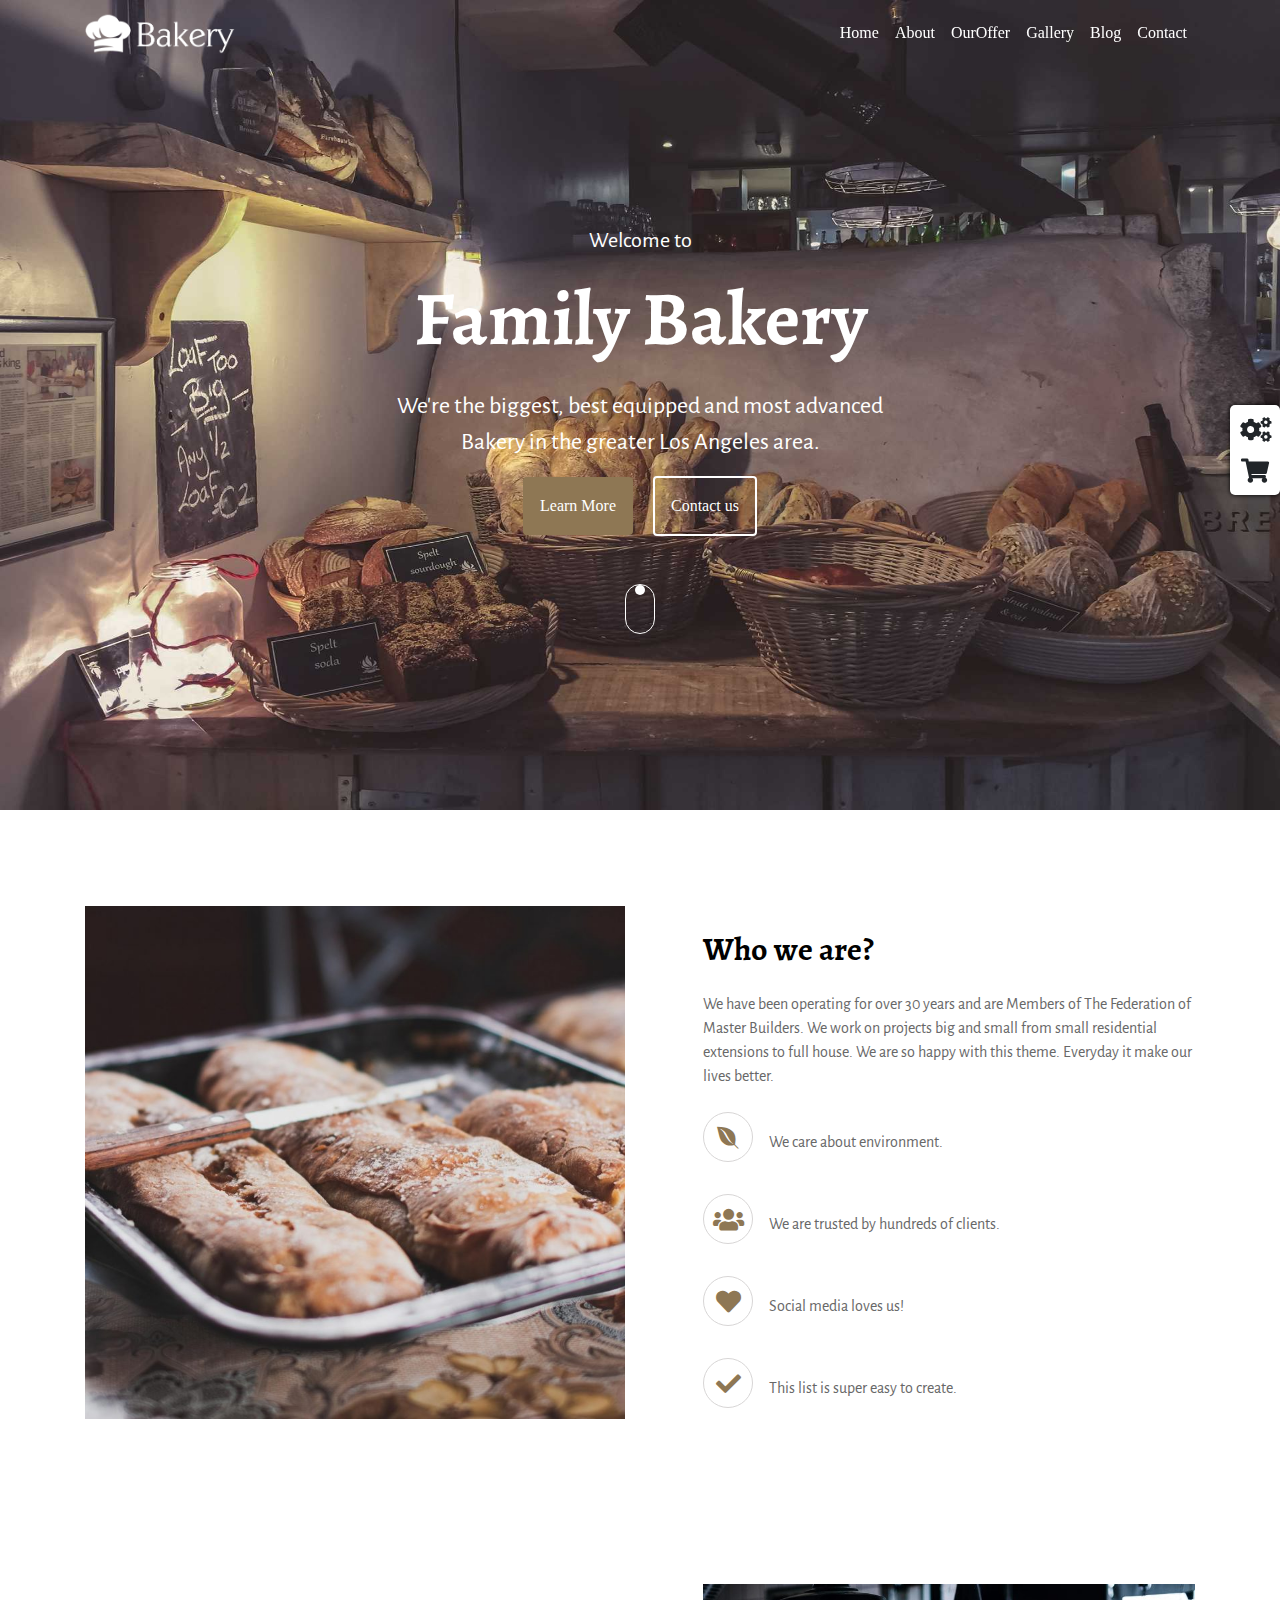
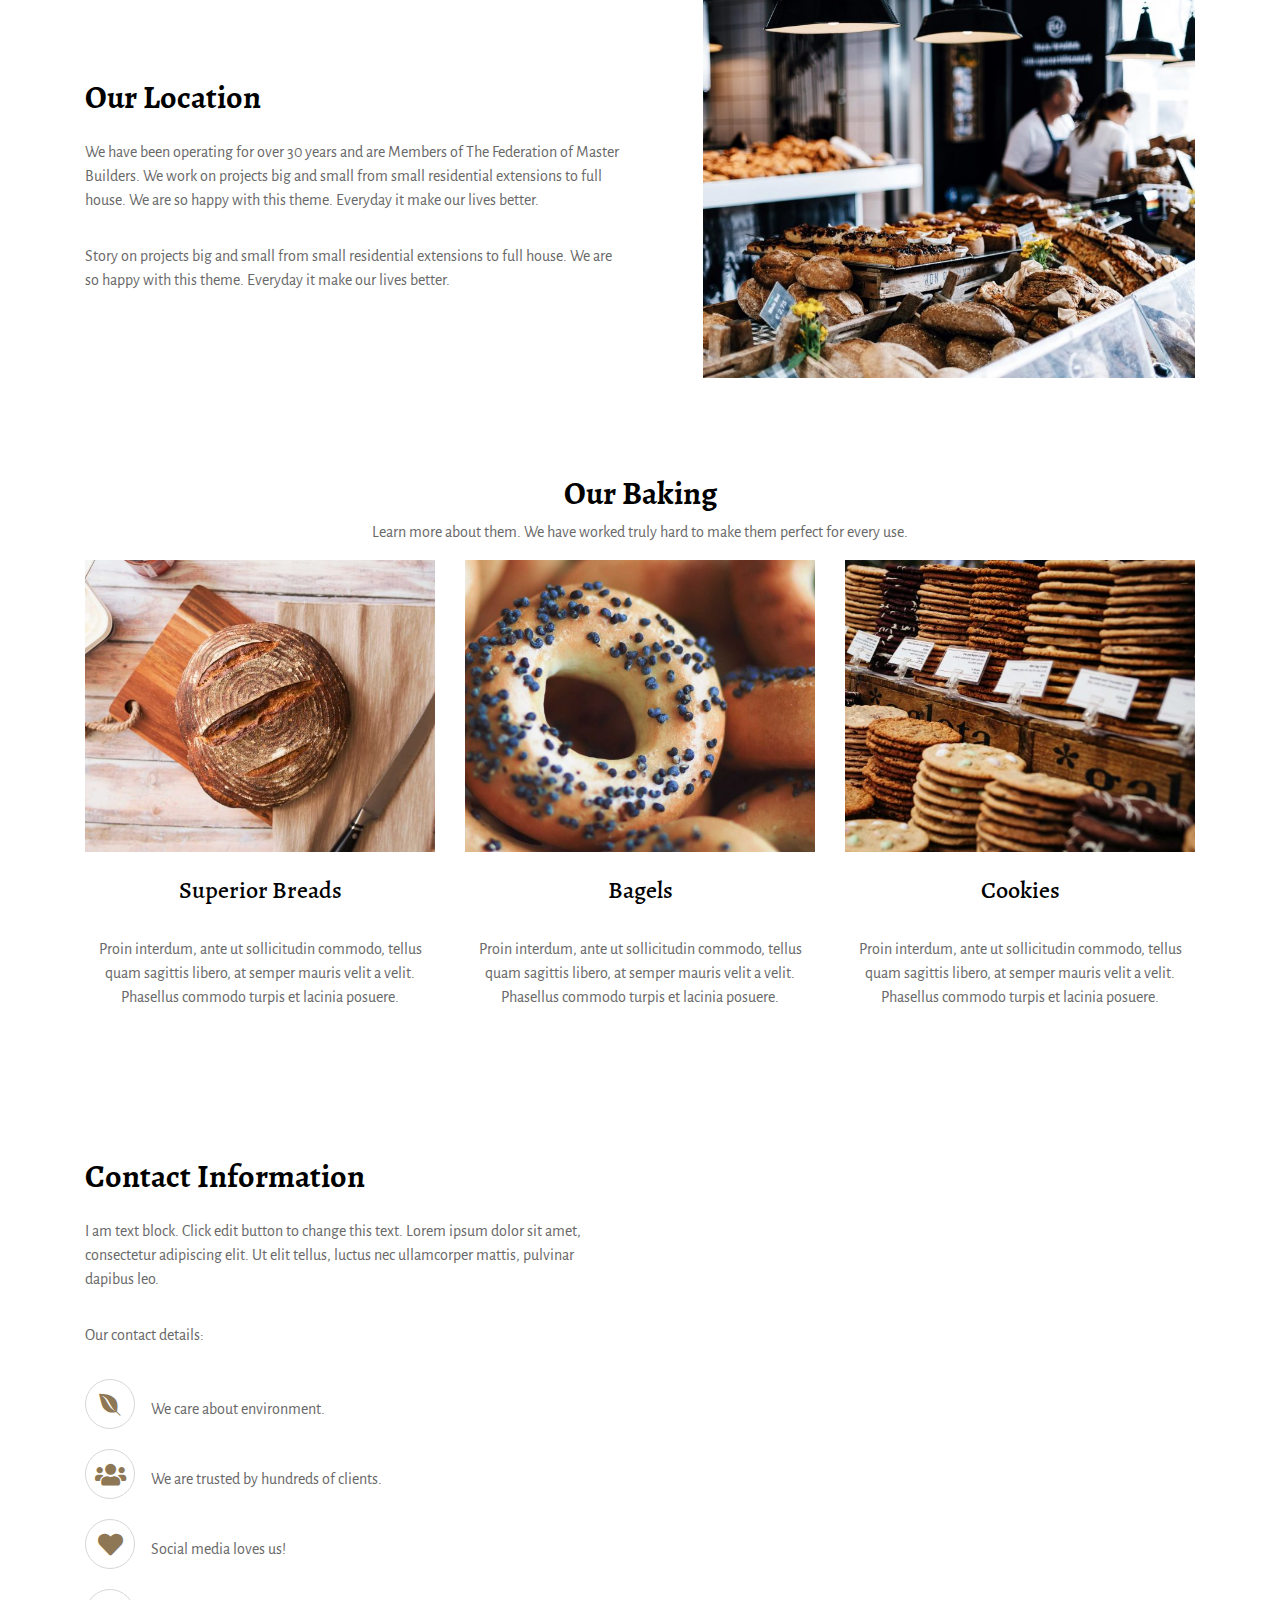
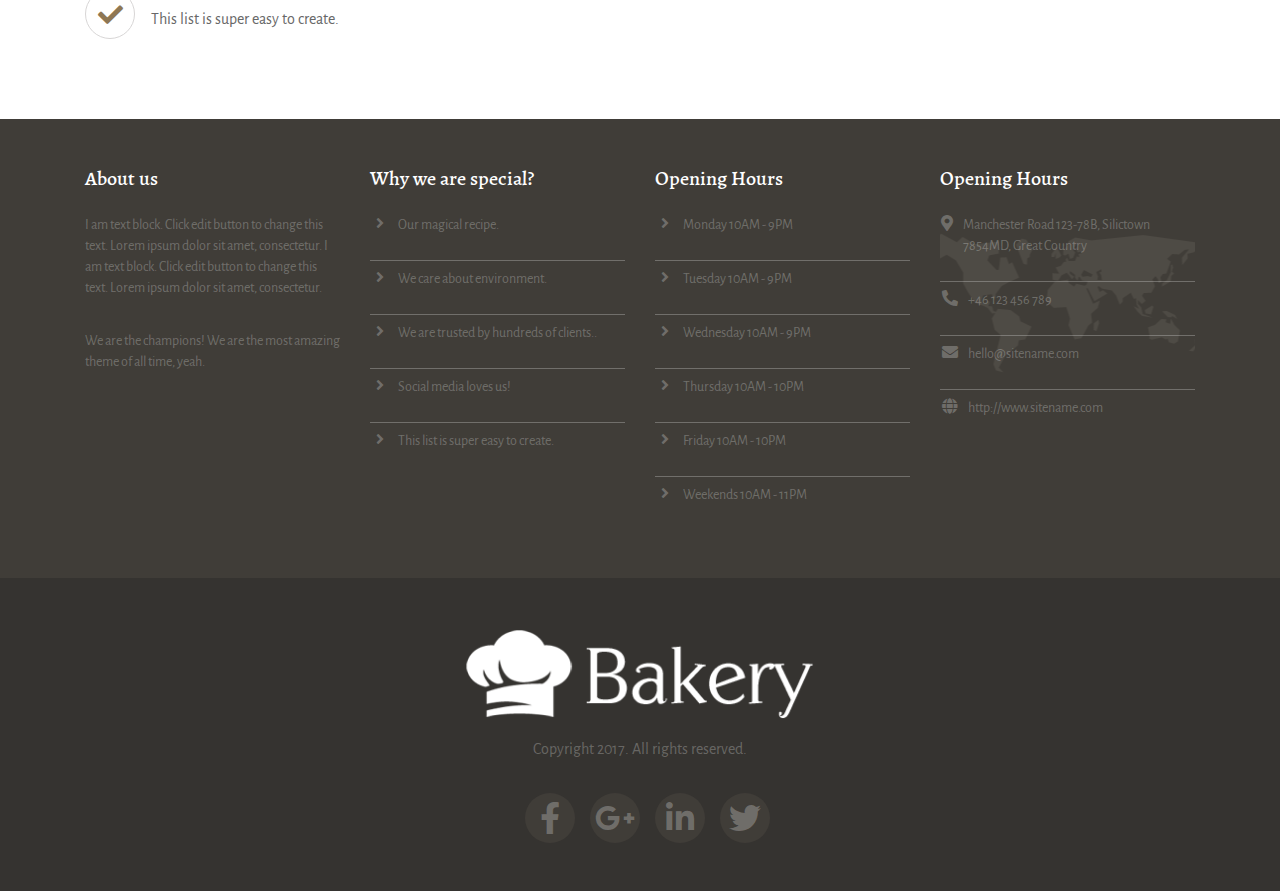
<file: index.html>
<html>

<head>

    <link rel="stylesheet" href="css/bootstrap.min.css">
    <link rel="stylesheet" href="css/all.min.css">
    <link rel="stylesheet" href="css/style.css">

    <!--  <meta charset="UTF-8">
    <meta http-equiv="X-UA-Compatible" content="IE=edge">
    <meta name="viewport" content="width=device-width, initial-scale=1.0">
    <title>Bakery | Home</title>
    <link rel="icon" type="iamges/x-icon" href="images/alphabet-a.png"> -->
</head>

<body>

    <header>
        <!-- navBar section  -->
        <nav class="navbar navbar-expand-sm navbar-dark fixed-top bg-transparent">
            <div class="container">
                <a class="navbar-brand" href="#"><img id="scroll-img" src="images/bakery-light-1.png" alt=""></a>
                <button class="navbar-toggler d-lg-none" type="button" data-toggle="collapse"
                    data-target="#collapsibleNavId" aria-controls="collapsibleNavId" aria-expanded="false"
                    aria-label="Toggle navigation">
                    <span class="navbar-toggler-icon"></span>
                </button>
                <div class="collapse navbar-collapse" id="collapsibleNavId">
                    <ul class="navbar-nav ml-auto mt-2 mt-lg-0">
                        <li class="nav-item ">
                            <a class="nav-link active" href="index.html">Home </a>
                        </li>
                        <li class="nav-item">
                            <a class="nav-link" href="about.html">About</a>
                        </li>
                        <li class="nav-item">
                            <a class="nav-link" href="ourOffer.html">OurOffer</a>
                        </li>
                        <li class="nav-item">
                            <a class="nav-link" href="gallery.html">Gallery</a>
                        </li>
                        <li class="nav-item">
                            <a class="nav-link" href="blog.html">Blog</a>
                        </li>
                        <li class="nav-item">
                            <a class="nav-link" href="contact.html">Contact</a>
                        </li>

                    </ul>

                </div>
            </div>
        </nav>

        <!-- Home content -->
        <section id="home" class="pt-5">
            <div class="container d-flex flex-column justify-content-center align-items-center h-100 text-center">
                <div class="home-content ">
                    <p>Welcome to</p>
                    <h1>Family Bakery</h1>
                    <p class="py-3">We're the biggest, best equipped and most advanced
                        Bakery in the greater Los Angeles area.
                    </p>
                    <div class="home-btn pb-5">
                        <button class="btn btn1 p-3">Learn More</button>
                        <button class="btn ml-3 btn2 p-3">Contact us</button>

                    </div>

                    <div id="scroll-down" class="d-flex justify-content-center ">
                        <div id="scroll-ball" class="ball"></div>
                    </div>


                </div>
            </div>
        </section>
    </header>
    <!-- home-page about section -->
    <section id="home-about" class="mt-5 py-5">
        <div class="container">
            <div class="row">
                <div class="col-md-6">
                    <div class="h-a-img">
                        <img src="images/alexandru-stavrica-170390-800x760.jpg" class="img-fluid" alt="">
                    </div>
                </div>
                <div class="col-md-6 d-flex align-items-center ">
                    <div class="h-a-info  ">
                        <h2 class="pt-4">Who we are?</h2>
                        <p class="my-4">We have been operating for over 30 years and are Members of
                            The Federation of Master Builders. We work on projects big and small from small residential
                            extensions to full house.
                            We are so happy with this theme. Everyday it make our lives better.
                        </p>
                        <div class="h-a-icons d-flex mb-3">
                            <div class="icon-circle">
                                <i class="fab fa-envira  fa-fw"></i>
                            </div>

                            <p class="ml-3">We care about environment.</p>
                        </div>
                        <div class="h-a-icons d-flex mb-3">
                            <div class="icon-circle">
                                <i class="fas fa-users  fa-fw"></i>
                            </div>

                            <p class="ml-3">We are trusted by hundreds of clients.</p>
                        </div>
                        <div class="h-a-icons d-flex mb-3">
                            <div class="icon-circle">
                                <i class="fas fa-heart   fa-fw  "></i>
                            </div>

                            <p class="ml-3">Social media loves us!</p>
                        </div>
                        <div class="h-a-icons d-flex mb-3">
                            <div class="icon-circle">
                                <i class="fas fa-check  fa-fw"></i>
                            </div>

                            <p class="ml-3">This list is super easy to create.</p>
                        </div>
                    </div>
                </div>
            </div>
        </div>
    </section>

    <!-- my home-location section -->
    <section id="home-location" class="pt-5">
        <div class="container mt-5">
            <div class="row">
                <div class="col-md-6 d-flex align-items-center">
                    <div class="h-l-info">
                        <h2 class="pt-4">Our Location</h2>
                        <p class="pt-3">We have been operating for over 30 years and are Members of
                            The Federation of Master Builders. We work on projects big
                            and small from small residential extensions to full house.
                            We are so happy with this theme.
                            Everyday it make our lives better.
                        </p>
                        <p class="pt-3">Story on projects big and small from small residential extensions
                            to full house. We are so happy with this theme. Everyday it make
                            our lives better.

                        </p>

                    </div>
                </div>
                <div class="col-md-6">
                    <div class="h-l-img">
                        <img src="images/full-2-800x640.jpg" class="w-100 " alt="">
                    </div>
                </div>
            </div>
        </div>
    </section>
    <!-- my product section -->
    <section id="home-product" class="pt-5">
        <div class="container mt-5 text-center">
            <h2>Our Baking</h2>
            <p>Learn more about them. We have worked truly hard to make them
                perfect for every use.
            </p>
            <div class="row">
                <div class="col-md-4">
                    <div class="product-item">
                        <img src="images/ben-garratt-134774-600x500.jpg" class="img-fluid" alt="">
                        <h4 class="py-4">Superior Breads</h4>
                        <p>Proin interdum, ante ut sollicitudin commodo, tellus quam sagittis libero,
                            at semper mauris velit a velit.
                            Phasellus commodo turpis et lacinia posuere.
                        </p>
                    </div>
                </div>
                <div class="col-md-4">
                    <div class="product-item">
                        <img src="images/stas-ovsky-123540-600x500.jpg" class="img-fluid" alt="">
                        <h4 class="py-4">Bagels</h4>
                        <p>Proin interdum, ante ut sollicitudin commodo, tellus quam sagittis libero,
                            at semper mauris velit a velit.
                            Phasellus commodo turpis et lacinia posuere.
                        </p>
                    </div>
                </div>
                <div class="col-md-4">
                    <div class="product-item">
                        <img src="images/clem-onojeghuo-206832-600x500.jpg" class="img-fluid" alt="">
                        <h4 class="py-4">Cookies</h4>
                        <p>Proin interdum, ante ut sollicitudin commodo, tellus quam sagittis libero,
                            at semper mauris velit a velit.
                            Phasellus commodo turpis et lacinia posuere.
                        </p>
                    </div>
                </div>
            </div>
        </div>
    </section>

    <!-- info about my website -->
    <section id="home-info" class="pt-5">
        <div class="container mt-5">
            <div class="row">
                <div class="col-md-6 d-flex align-items-center ">
                    <div class="h-i-info">
                        <h2 class="pt-4">Contact Information</h2>
                        <p class="py-3">I am text block. Click edit button to change this text.
                            Lorem ipsum dolor sit amet, consectetur adipiscing elit. Ut elit tellus,
                            luctus nec ullamcorper mattis, pulvinar dapibus leo.
                        </p>
                        <p class="pb-3">Our contact details:</p>
                        <div class="h-a-info  ">

                            <div class="h-a-icons d-flex mb-1">
                                <div class="icon-circle">
                                    <i class="fab fa-envira  fa-fw"></i>
                                </div>

                                <p class="ml-3">We care about environment.</p>
                            </div>
                            <div class="h-a-icons d-flex mb-1">
                                <div class="icon-circle">
                                    <i class="fas fa-users  fa-fw"></i>
                                </div>

                                <p class="ml-3">We are trusted by hundreds of clients.</p>
                            </div>
                            <div class="h-a-icons d-flex mb-1">
                                <div class="icon-circle">
                                    <i class="fas fa-heart   fa-fw  "></i>
                                </div>

                                <p class="ml-3">Social media loves us!</p>
                            </div>
                            <div class="h-a-icons d-flex mb-1">
                                <div class="icon-circle">
                                    <i class="fas fa-check  fa-fw"></i>
                                </div>

                                <p class="ml-3">This list is super easy to create.</p>
                            </div>
                        </div>

                    </div>
                </div>
                <div class="col-md-6">
                    <div class="iframe h-100">
                        <iframe
                            src="https://www.google.com/maps/embed?pb=!1m10!1m8!1m3!1d24192.009265952205!2d-74.000112!3d40.717991!3m2!1i1024!2i768!4f13.1!5e0!3m2!1sen!2sus!4v1611129490448!5m2!1sen!2sus"
                            width="100%" height="550" frameborder="0" style="border:0;" allowfullscreen=""
                            aria-hidden="false" tabindex="0"></iframe>
                    </div>
                </div>
            </div>
        </div>
    </section>

    <!-- my working hours -->
    <section id="home-hours" class="mt-5">
        <div class="container py-5">
            <div class="row">
                <div class="col-lg-3 col-md-6">
                    <div class="h-h-item">
                        <h5>About us</h5>
                        <p class="py-3">I am text block. Click edit button to change this text.
                            Lorem ipsum dolor sit amet, consectetur. I am text block.
                            Click edit button to change this text.
                            Lorem ipsum dolor sit amet, consectetur.
                        </p>
                        <p>We are the champions! We are the most amazing theme of all time,
                            yeah.
                        </p>
                    </div>
                </div>
                <div class="col-lg-3 col-md-6">
                    <div class="h-h-items">
                        <h5>Why we are special?</h5>
                        <div class="h-h-item d-flex pt-3 pb-2">
                            <i class="fas fa-angle-right fa-fw"></i>
                            <p class="pl-2">Our magical recipe.</p>
                        </div>
                        <div class="h-h-item d-flex py-2">
                            <i class="fas fa-angle-right fa-fw"></i>
                            <p class="pl-2">We care about environment.</p>
                        </div>
                        <div class="h-h-item d-flex py-2">
                            <i class="fas fa-angle-right fa-fw"></i>
                            <p class="pl-2">We are trusted by hundreds of clients..</p>
                        </div>
                        <div class="h-h-item d-flex py-2">
                            <i class="fas fa-angle-right fa-fw"></i>
                            <p class="pl-2">Social media loves us!</p>
                        </div>
                        <div class="h-h-item d-flex py-2 last">
                            <i class="fas fa-angle-right fa-fw"></i>
                            <p class="pl-2">This list is super easy to create.</p>
                        </div>
                    </div>
                </div>
                <div class="col-lg-3 col-md-6">
                    <div class="h-h-items">
                        <h5>Opening Hours</h5>
                        <div class="h-h-item d-flex pt-3 pb-2">
                            <i class="fas fa-angle-right fa-fw"></i>
                            <p class="pl-2">Monday 10AM - 9PM</p>
                        </div>
                        <div class="h-h-item d-flex py-2">
                            <i class="fas fa-angle-right fa-fw"></i>
                            <p class="pl-2">Tuesday 10AM - 9PM</p>
                        </div>
                        <div class="h-h-item d-flex py-2">
                            <i class="fas fa-angle-right fa-fw"></i>
                            <p class="pl-2">Wednesday 10AM - 9PM</p>
                        </div>
                        <div class="h-h-item d-flex py-2">
                            <i class="fas fa-angle-right fa-fw"></i>
                            <p class="pl-2">Thursday 10AM - 10PM</p>
                        </div>
                        <div class="h-h-item d-flex py-2 ">
                            <i class="fas fa-angle-right fa-fw"></i>
                            <p class="pl-2">Friday 10AM - 10PM</p>
                        </div>
                        <div class="h-h-item d-flex py-2 last">
                            <i class="fas fa-angle-right fa-fw"></i>
                            <p class="pl-2">Weekends 10AM - 11PM</p>
                        </div>
                    </div>
                </div>
                <div class="col-lg-3 col-md-6">
                    <div class="h-h-items bg-special ">
                        <h5>Opening Hours</h5>
                        <div class="h-h-item d-flex pt-3 pb-2 ">
                            <i class="fas fa-map-marker-alt fa-fw"></i>
                            <p class="pl-2">Manchester Road 123-78B, Silictown 7854MD, Great Country</p>
                        </div>
                        <div class="h-h-item d-flex py-2">
                            <i class="fa fa-phone fa-flip-horizontal fa-fw"></i>
                            <p class="pl-2 hover">+46 123 456 789</p>
                        </div>
                        <div class="h-h-item d-flex py-2">
                            <i class="fa fa-envelope fa-fw"></i>
                            <p class="pl-2 hover">hello@sitename.com</p>
                        </div>
                        <div class="h-h-item d-flex py-2 last ">
                            <i class="fa fa-globe fa-fw "></i>
                            <p class="pl-2 hover">http://www.sitename.com</p>
                        </div>

                    </div>
                </div>
            </div>
        </div>
    </section>

    <!-- global footer for all pages -->
    <footer>
        <div class="container text-center py-5">
            <img src="images/bakery-light-1.png" alt="">
            <p class="py-3">Copyright 2017. All rights reserved.</p>
            <div class="footer-icons d-flex justify-content-center">
                <div class="footer-icon face">
                    <i class="fab fa-facebook-f fa-2x"></i>
                </div>
                <div class="footer-icon google">
                    <i class="fab fa-google-plus-g fa-2x"></i>
                </div>
                <div class="footer-icon linked">
                    <i class="fab fa-linkedin-in fa-2x"></i>
                </div>
                <div class="footer-icon twitter">
                    <i class="fab fa-twitter fa-2x"></i>
                </div>
            </div>
        </div>
    </footer>



    <section id="fixed-icons">
        <div class="scroll-up">
            <i class="fas fa-angle-up text-white"></i>
        </div>
        <div class="fixed-bar d-flex align-items-center">
            <div class="sideBar-icons d-flex justify-content-center align-items-center flex-column">
                <i id="toggle-sideBar" class="fas fa-cogs mb-3 "></i>
                <i class="fa fa-shopping-cart "></i>

            </div>
            <div class="side-bar">
                <div class="container pt-5">
                    <h6>Choose Accent Color:
                    </h6>
                    <div class="color-box"></div>
                    <div class="color-box"></div>
                    <div class="color-box"></div>
                    <div class="color-box"></div>
                    <div class="color-box"></div>
                    <div class="color-box"></div>
                    <div class="color-box"></div>
                    <div class="color-box"></div>
                    <div class="color-box"></div>
                    <div class="color-box"></div>
                    <div class="color-box"></div>
                    <div class="color-box"></div>
                    <div class="color-box"></div>
                    <div class="color-box"></div>
                    <div class="color-box"></div>
                    <div class="color-box"></div>
                    <div class="color-box"></div>
                    <div class="color-box"></div>
                    <div class="clearfix"></div>
                    <h6 class="my-5">Choose Demo Sites:</h6>


                    <div class="site-img">
                        <img src="images/asset 37.jpeg" alt="">
                    </div>
                    <div class="site-img">
                        <img src="images/asset 38.jpeg" alt="">
                    </div>
                    <div class="site-img">
                        <img src="images/asset 39.jpeg" alt="">
                    </div>
                    <div class="site-img">
                        <img src="images/asset 40.jpeg" alt="">
                    </div>
                    <div class="site-img">
                        <img src="images/asset 41.jpeg" alt="">
                    </div>
                    <div class="site-img">
                        <img src="images/asset 42.jpeg" alt="">
                    </div>
                    <div class="site-img">
                        <img src="images/asset 43.jpeg" alt="">
                    </div>
                    <div class="site-img">
                        <img src="images/asset 44.jpeg" alt="">
                    </div>
                    <div class="site-img">
                        <img src="images/asset 45.jpeg" alt="">
                    </div>
                    <div class="site-img">
                        <img src="images/asset 46.jpeg" alt="">
                    </div>
                    <div class="site-img">
                        <img src="images/asset 47.jpeg" alt="">
                    </div>

                    <div class="site-img">
                        <img src="images/asset 48.jpeg" alt="">
                    </div>
                    <div class="site-img">
                        <img src="images/asset 49.jpeg" alt="">
                    </div>
                    <div class="site-img">
                        <img src="images/asset 50.jpeg" alt="">
                    </div>
                    <div class="site-img">
                        <img src="images/asset 51.jpeg" alt="">
                    </div>
                    <div class="site-img">
                        <img src="images/asset 52.jpeg" alt="">
                    </div>
                    <div class="site-img">
                        <img src="images/asset 53.jpeg" alt="">
                    </div>
                    <div class="site-img">
                        <img src="images/asset 54.jpeg" alt="">
                    </div>
                    <div class="site-img">
                        <img src="images/asset 55.jpeg" alt="">
                    </div>
                    <div class="site-img">
                        <img src="images/asset 56.jpeg" alt="">
                    </div>

                    <div class="site-img">
                        <img src="images/asset 57.jpeg" alt="">
                    </div>
                    <div class="site-img">
                        <img src="images/asset 58.jpeg" alt="">
                    </div>
                    <div class="site-img">
                        <img src="images/asset 59.jpeg" alt="">
                    </div>

                    <div class="site-img">
                        <img src="images/asset 60.jpeg" alt="">
                    </div>
                    <div class="site-img">
                        <img src="images/asset 61.jpeg" alt="">
                    </div>
                    <div class="site-img">
                        <img src="images/asset 62.jpeg" alt="">
                    </div>
                    <div class="site-img">
                        <img src="images/asset 63.jpeg" alt="">
                    </div>
                    <div class="site-img">
                        <img src="images/asset 64.jpeg" alt="">
                    </div>
                    <div class="site-img">
                        <img src="images/asset 65.jpeg" alt="">
                    </div>
                    <div class="site-img">
                        <img src="images/asset 66.jpeg" alt="">
                    </div>
                    <div class="site-img">
                        <img src="images/asset 67.jpeg" alt="">
                    </div>
                    <div class="site-img">
                        <img src="images/asset 68.jpeg" alt="">
                    </div>

                    <div class="clearfix"></div>


                </div>
            </div>
        </div>
        </div>
    </section>








    <script src="js/jquery-3.5.1.min.js"></script>
    <script src="js/popper.min.js"></script>
    <script src="js/bootstrap.min.js"></script>
    <script src="js/main.js"></script>
</body>

</html>
</file>
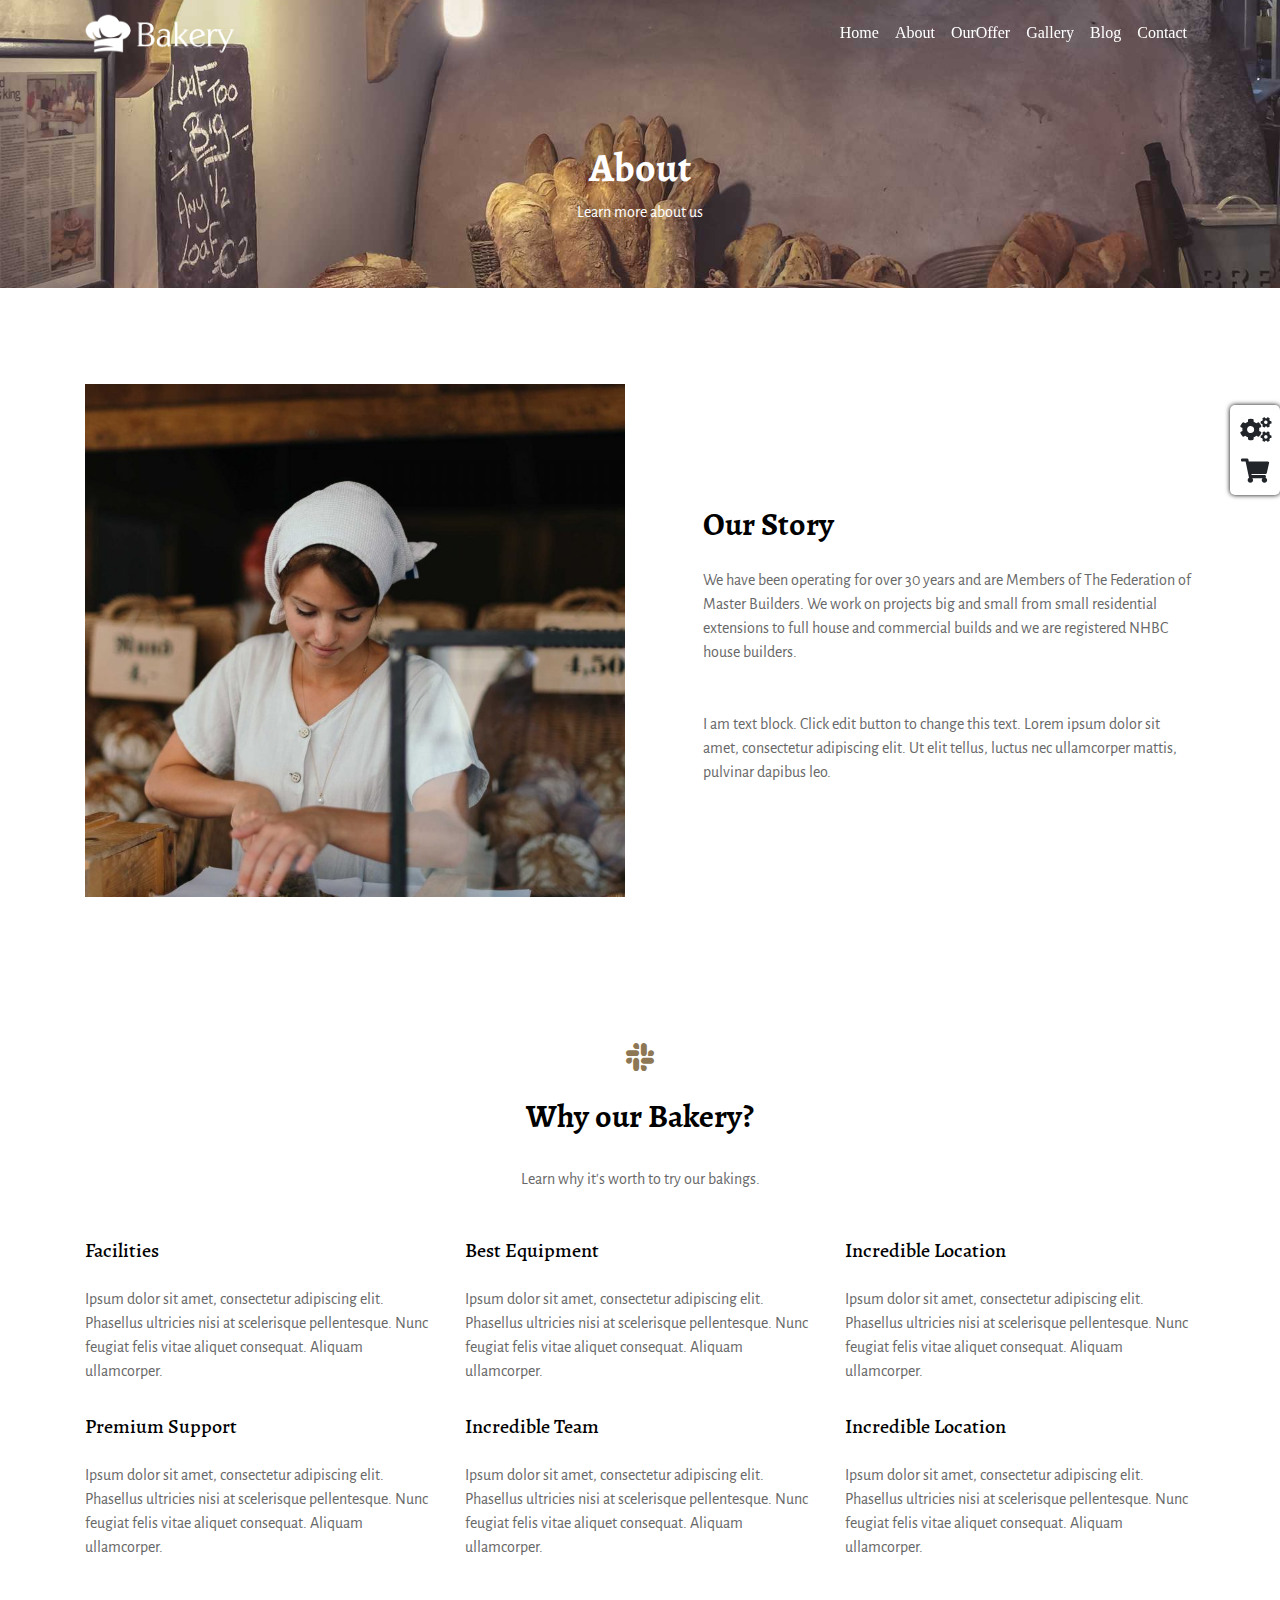
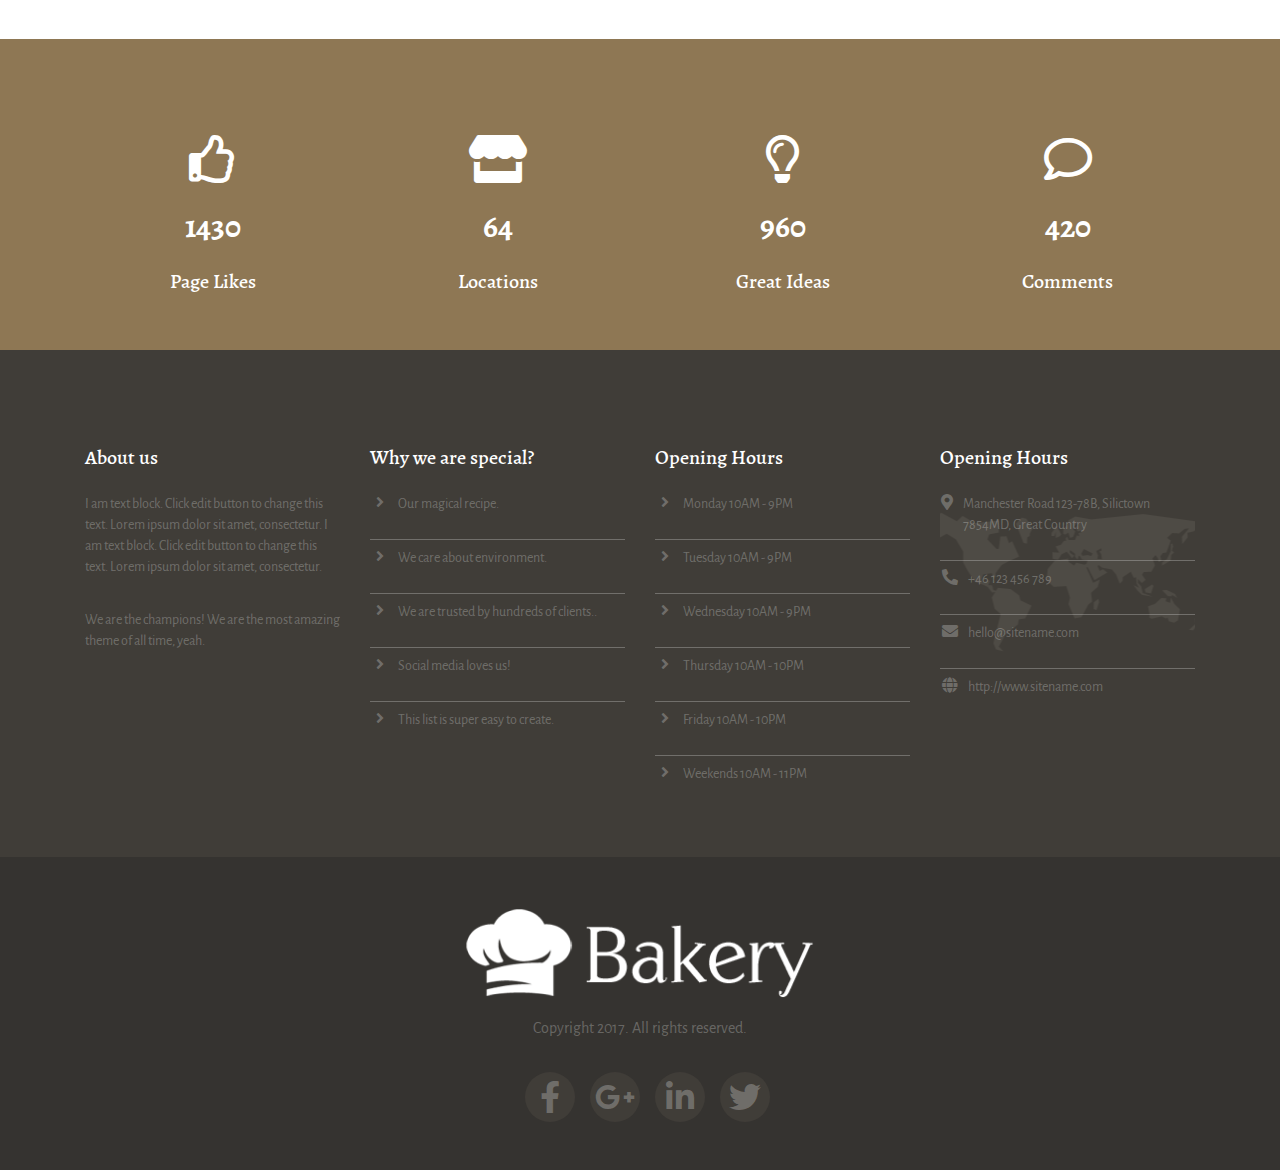
<file: about.html>
<html>

<head>

    <link rel="stylesheet" href="css/bootstrap.min.css">
    <link rel="stylesheet" href="css/all.min.css">
    <link rel="stylesheet" href="css/style.css">
    <link rel="stylesheet" href="css/about.css">
    <meta charset="UTF-8">
    <meta http-equiv="X-UA-Compatible" content="IE=edge">
    <meta name="viewport" content="width=device-width, initial-scale=1.0">
    <title>Bakery | About</title>
    <link rel="icon" type="iamges/x-icon" href="images/alphabet-a.png">
</head>

<body>

    <header>
        <!-- navBar section  -->
        <nav class="navbar navbar-expand-sm navbar-dark fixed-top bg-transparent">
            <div class="container">
                <a class="navbar-brand" href="#"><img id="scroll-img" src="images/bakery-light-1.png" alt=""></a>
                <button class="navbar-toggler d-lg-none" type="button" data-toggle="collapse"
                    data-target="#collapsibleNavId" aria-controls="collapsibleNavId" aria-expanded="false"
                    aria-label="Toggle navigation">
                    <span class="navbar-toggler-icon"></span>
                </button>
                <div class="collapse navbar-collapse" id="collapsibleNavId">
                    <ul class="navbar-nav ml-auto mt-2 mt-lg-0">
                        <li class="nav-item ">
                            <a class="nav-link active" href="index.html">Home </a>
                        </li>
                        <li class="nav-item">
                            <a class="nav-link" href="about.html">About</a>
                        </li>
                        <li class="nav-item">
                            <a class="nav-link" href="ourOffer.html">OurOffer</a>
                        </li>
                        <li class="nav-item">
                            <a class="nav-link" href="gallery.html">Gallery</a>
                        </li>
                        <li class="nav-item">
                            <a class="nav-link" href="blog.html">Blog</a>
                        </li>
                        <li class="nav-item">
                            <a class="nav-link" href="contact.html">Contact</a>
                        </li>

                    </ul>

                </div>
            </div>
        </nav>

        <!-- Home content -->
        <section id="about" class="pt-5 text-center ">
            <div class="container py-5">
                <h1 class="mt-5 text-white">About</h1>
                <p class="text-white">Learn more about us</p>
            </div>

        </section>
    </header>

    <!-- img and content side to side-->
    <section id="home-about" class="mt-5 py-5">
        <div class="container">
            <div class="row">
                <div class="col-md-6">
                    <div class="h-a-img">
                        <img src="images/roman-kraft-56589-800x760.jpg" class="img-fluid" alt="">
                    </div>
                </div>
                <div class="col-md-6 d-flex align-items-center ">
                    <div class="h-a-info ">
                        <h2 class="pt-4">Our Story</h2>
                        <p class="my-4">We have been operating for over 30 years and are
                            Members of The Federation of Master Builders. We work on projects
                            big and small from small residential extensions to full house and
                            commercial builds and we are registered NHBC house builders.
                        </p>
                        <p class="mt-5">
                            I am text block. Click edit button to change this text.
                            Lorem ipsum dolor sit amet, consectetur adipiscing elit.
                            Ut elit tellus,
                            luctus nec ullamcorper mattis, pulvinar dapibus leo.
                        </p>

                    </div>
                </div>
            </div>
        </div>
    </section>

    <!-- about advertising-->
    <section id="about-adv" class="py-5">
        <div class="container text-center pt-5">
            <i id="change" class="fab fa-slack fa-2x"></i>
            <h2 class="py-4">Why our Bakery?</h2>
            <p>Learn why it's worth to try our bakings.</p>
            <div class="row mt-5">
                <div class="col-md-4">
                    <div class="about-adv-item text-left">
                        <h5>Facilities</h5>
                        <p class="py-3">Ipsum dolor sit amet, consectetur adipiscing elit.
                            Phasellus ultricies nisi at scelerisque pellentesque.
                            Nunc feugiat felis vitae aliquet consequat. Aliquam ullamcorper.
                        </p>
                    </div>
                </div>
                <div class="col-md-4">
                    <div class="about-adv-item text-left">
                        <h5>Best Equipment
                        </h5>
                        <p class="py-3">Ipsum dolor sit amet, consectetur adipiscing elit.
                            Phasellus ultricies nisi at scelerisque pellentesque.
                            Nunc feugiat felis vitae aliquet consequat. Aliquam ullamcorper.
                        </p>
                    </div>
                </div>
                <div class="col-md-4">
                    <div class="about-adv-item text-left">
                        <h5>Incredible Location
                        </h5>
                        <p class="py-3">Ipsum dolor sit amet, consectetur adipiscing elit.
                            Phasellus ultricies nisi at scelerisque pellentesque.
                            Nunc feugiat felis vitae aliquet consequat. Aliquam ullamcorper.
                        </p>
                    </div>
                </div>
                <div class="col-md-4">
                    <div class="about-adv-item text-left">
                        <h5>Premium Support
                        </h5>
                        <p class="py-3">Ipsum dolor sit amet, consectetur adipiscing elit.
                            Phasellus ultricies nisi at scelerisque pellentesque.
                            Nunc feugiat felis vitae aliquet consequat. Aliquam ullamcorper.
                        </p>
                    </div>
                </div>
                <div class="col-md-4">
                    <div class="about-adv-item text-left">
                        <h5>Incredible Team
                        </h5>
                        <p class="py-3">Ipsum dolor sit amet, consectetur adipiscing elit.
                            Phasellus ultricies nisi at scelerisque pellentesque.
                            Nunc feugiat felis vitae aliquet consequat. Aliquam ullamcorper.
                        </p>
                    </div>
                </div>
                <div class="col-md-4">
                    <div class="about-adv-item text-left">
                        <h5>Incredible Location
                        </h5>
                        <p class="py-3">Ipsum dolor sit amet, consectetur adipiscing elit.
                            Phasellus ultricies nisi at scelerisque pellentesque.
                            Nunc feugiat felis vitae aliquet consequat. Aliquam ullamcorper.
                        </p>
                    </div>
                </div>
            </div>
        </div>
    </section>

    <!--counter section ** all done -->
    <section id="about-counter" class="py-5">
        <div class="container pt-5">
            <div class="row text-center">
                <div class="col-md-3">
                    <div class="counter-item ">
                        <i class="far fa-thumbs-up fa-3x"></i>
                        <div class="counter my-4">
                            <h2>1430</h1>
                        </div>
                        <h5>Page Likes</h5>
                    </div>
                </div>
                <div class="col-md-3">
                    <div class="counter-item ">
                        <i class="fas fa-store fa-3x"></i>
                        <div class="counter my-4">
                            <h2>64</h1>
                        </div>
                        <h5>Locations</h5>
                    </div>
                </div>
                <div class="col-md-3">
                    <div class="counter-item ">
                        <i class="far fa-lightbulb fa-3x"></i>
                        <div class="counter my-4">
                            <h2>960</h1>
                        </div>
                        <h5>Great Ideas</h5>
                    </div>
                </div>
                <div class="col-md-3">
                    <div class="counter-item ">
                        <i class="far fa-comment fa-3x"></i>
                        <div class="counter my-4">
                            <h2>420</h1>
                        </div>
                        <h5>Comments</h5>
                    </div>
                </div>

            </div>
        </div>
    </section>






    <!-- my working hours -->
    <section id="home-hours" class="pt-5">
        <div class="container py-5">
            <div class="row">
                <div class="col-lg-3 col-md-6">
                    <div class="h-h-item">
                        <h5>About us</h5>
                        <p class="py-3">I am text block. Click edit button to change this text.
                            Lorem ipsum dolor sit amet, consectetur. I am text block.
                            Click edit button to change this text.
                            Lorem ipsum dolor sit amet, consectetur.
                        </p>
                        <p>We are the champions! We are the most amazing theme of all time,
                            yeah.
                        </p>
                    </div>
                </div>
                <div class="col-lg-3 col-md-6">
                    <div class="h-h-items">
                        <h5>Why we are special?</h5>
                        <div class="h-h-item d-flex pt-3 pb-2">
                            <i class="fas fa-angle-right fa-fw"></i>
                            <p class="pl-2">Our magical recipe.</p>
                        </div>
                        <div class="h-h-item d-flex py-2">
                            <i class="fas fa-angle-right fa-fw"></i>
                            <p class="pl-2">We care about environment.</p>
                        </div>
                        <div class="h-h-item d-flex py-2">
                            <i class="fas fa-angle-right fa-fw"></i>
                            <p class="pl-2">We are trusted by hundreds of clients..</p>
                        </div>
                        <div class="h-h-item d-flex py-2">
                            <i class="fas fa-angle-right fa-fw"></i>
                            <p class="pl-2">Social media loves us!</p>
                        </div>
                        <div class="h-h-item d-flex py-2 last">
                            <i class="fas fa-angle-right fa-fw"></i>
                            <p class="pl-2">This list is super easy to create.</p>
                        </div>
                    </div>
                </div>
                <div class="col-lg-3 col-md-6">
                    <div class="h-h-items">
                        <h5>Opening Hours</h5>
                        <div class="h-h-item d-flex pt-3 pb-2">
                            <i class="fas fa-angle-right fa-fw"></i>
                            <p class="pl-2">Monday 10AM - 9PM</p>
                        </div>
                        <div class="h-h-item d-flex py-2">
                            <i class="fas fa-angle-right fa-fw"></i>
                            <p class="pl-2">Tuesday 10AM - 9PM</p>
                        </div>
                        <div class="h-h-item d-flex py-2">
                            <i class="fas fa-angle-right fa-fw"></i>
                            <p class="pl-2">Wednesday 10AM - 9PM</p>
                        </div>
                        <div class="h-h-item d-flex py-2">
                            <i class="fas fa-angle-right fa-fw"></i>
                            <p class="pl-2">Thursday 10AM - 10PM</p>
                        </div>
                        <div class="h-h-item d-flex py-2 ">
                            <i class="fas fa-angle-right fa-fw"></i>
                            <p class="pl-2">Friday 10AM - 10PM</p>
                        </div>
                        <div class="h-h-item d-flex py-2 last">
                            <i class="fas fa-angle-right fa-fw"></i>
                            <p class="pl-2">Weekends 10AM - 11PM</p>
                        </div>
                    </div>
                </div>
                <div class="col-lg-3 col-md-6">
                    <div class="h-h-items bg-special ">
                        <h5>Opening Hours</h5>
                        <div class="h-h-item d-flex pt-3 pb-2 ">
                            <i class="fas fa-map-marker-alt fa-fw"></i>
                            <p class="pl-2">Manchester Road 123-78B, Silictown 7854MD, Great Country</p>
                        </div>
                        <div class="h-h-item d-flex py-2">
                            <i class="fa fa-phone fa-flip-horizontal fa-fw"></i>
                            <p class="pl-2 hover">+46 123 456 789</p>
                        </div>
                        <div class="h-h-item d-flex py-2">
                            <i class="fa fa-envelope fa-fw"></i>
                            <p class="pl-2 hover">hello@sitename.com</p>
                        </div>
                        <div class="h-h-item d-flex py-2 last ">
                            <i class="fa fa-globe fa-fw "></i>
                            <p class="pl-2 hover">http://www.sitename.com</p>
                        </div>

                    </div>
                </div>
            </div>
        </div>
    </section>

    <!-- global footer for all pages -->
    <footer>
        <div class="container text-center py-5">
            <img src="images/bakery-light-1.png" alt="">
            <p class="py-3">Copyright 2017. All rights reserved.</p>
            <div class="footer-icons d-flex justify-content-center">
                <div class="footer-icon face">
                    <i class="fab fa-facebook-f fa-2x"></i>
                </div>
                <div class="footer-icon google">
                    <i class="fab fa-google-plus-g fa-2x"></i>
                </div>
                <div class="footer-icon linked">
                    <i class="fab fa-linkedin-in fa-2x"></i>
                </div>
                <div class="footer-icon twitter">
                    <i class="fab fa-twitter fa-2x"></i>
                </div>
            </div>
        </div>
    </footer>



    <section id="fixed-icons">
        <div class="scroll-up">
            <i class="fas fa-angle-up text-white"></i>
        </div>
        <div class="fixed-bar d-flex align-items-center">
            <div class="sideBar-icons d-flex justify-content-center align-items-center flex-column">
                <i id="toggle-sideBar" class="fas fa-cogs mb-3 "></i>
                <i class="fa fa-shopping-cart "></i>

            </div>
            <div class="side-bar">
                <div class="container pt-5">
                    <h6>Choose Accent Color:
                    </h6>
                    <div class="color-box"></div>
                    <div class="color-box"></div>
                    <div class="color-box"></div>
                    <div class="color-box"></div>
                    <div class="color-box"></div>
                    <div class="color-box"></div>
                    <div class="color-box"></div>
                    <div class="color-box"></div>
                    <div class="color-box"></div>
                    <div class="color-box"></div>
                    <div class="color-box"></div>
                    <div class="color-box"></div>
                    <div class="color-box"></div>
                    <div class="color-box"></div>
                    <div class="color-box"></div>
                    <div class="color-box"></div>
                    <div class="color-box"></div>
                    <div class="color-box"></div>
                    <div class="clearfix"></div>
                    <h6 class="my-5">Choose Demo Sites:</h6>


                    <div class="site-img">
                        <img src="images/asset 37.jpeg" alt="">
                    </div>
                    <div class="site-img">
                        <img src="images/asset 38.jpeg" alt="">
                    </div>
                    <div class="site-img">
                        <img src="images/asset 39.jpeg" alt="">
                    </div>
                    <div class="site-img">
                        <img src="images/asset 40.jpeg" alt="">
                    </div>
                    <div class="site-img">
                        <img src="images/asset 41.jpeg" alt="">
                    </div>
                    <div class="site-img">
                        <img src="images/asset 42.jpeg" alt="">
                    </div>
                    <div class="site-img">
                        <img src="images/asset 43.jpeg" alt="">
                    </div>
                    <div class="site-img">
                        <img src="images/asset 44.jpeg" alt="">
                    </div>
                    <div class="site-img">
                        <img src="images/asset 45.jpeg" alt="">
                    </div>
                    <div class="site-img">
                        <img src="images/asset 46.jpeg" alt="">
                    </div>
                    <div class="site-img">
                        <img src="images/asset 47.jpeg" alt="">
                    </div>

                    <div class="site-img">
                        <img src="images/asset 48.jpeg" alt="">
                    </div>
                    <div class="site-img">
                        <img src="images/asset 49.jpeg" alt="">
                    </div>
                    <div class="site-img">
                        <img src="images/asset 50.jpeg" alt="">
                    </div>
                    <div class="site-img">
                        <img src="images/asset 51.jpeg" alt="">
                    </div>
                    <div class="site-img">
                        <img src="images/asset 52.jpeg" alt="">
                    </div>
                    <div class="site-img">
                        <img src="images/asset 53.jpeg" alt="">
                    </div>
                    <div class="site-img">
                        <img src="images/asset 54.jpeg" alt="">
                    </div>
                    <div class="site-img">
                        <img src="images/asset 55.jpeg" alt="">
                    </div>
                    <div class="site-img">
                        <img src="images/asset 56.jpeg" alt="">
                    </div>

                    <div class="site-img">
                        <img src="images/asset 57.jpeg" alt="">
                    </div>
                    <div class="site-img">
                        <img src="images/asset 58.jpeg" alt="">
                    </div>
                    <div class="site-img">
                        <img src="images/asset 59.jpeg" alt="">
                    </div>

                    <div class="site-img">
                        <img src="images/asset 60.jpeg" alt="">
                    </div>
                    <div class="site-img">
                        <img src="images/asset 61.jpeg" alt="">
                    </div>
                    <div class="site-img">
                        <img src="images/asset 62.jpeg" alt="">
                    </div>
                    <div class="site-img">
                        <img src="images/asset 63.jpeg" alt="">
                    </div>
                    <div class="site-img">
                        <img src="images/asset 64.jpeg" alt="">
                    </div>
                    <div class="site-img">
                        <img src="images/asset 65.jpeg" alt="">
                    </div>
                    <div class="site-img">
                        <img src="images/asset 66.jpeg" alt="">
                    </div>
                    <div class="site-img">
                        <img src="images/asset 67.jpeg" alt="">
                    </div>
                    <div class="site-img">
                        <img src="images/asset 68.jpeg" alt="">
                    </div>

                    <div class="clearfix"></div>


                </div>
            </div>
        </div>
        </div>
    </section>








    <script src="js/jquery-3.5.1.min.js"></script>
    <script src="js/popper.min.js"></script>
    <script src="js/bootstrap.min.js"></script>
    <script src="js/index.js"></script>
    <script src="js/main.js"></script>
</body>

</html>
</file>
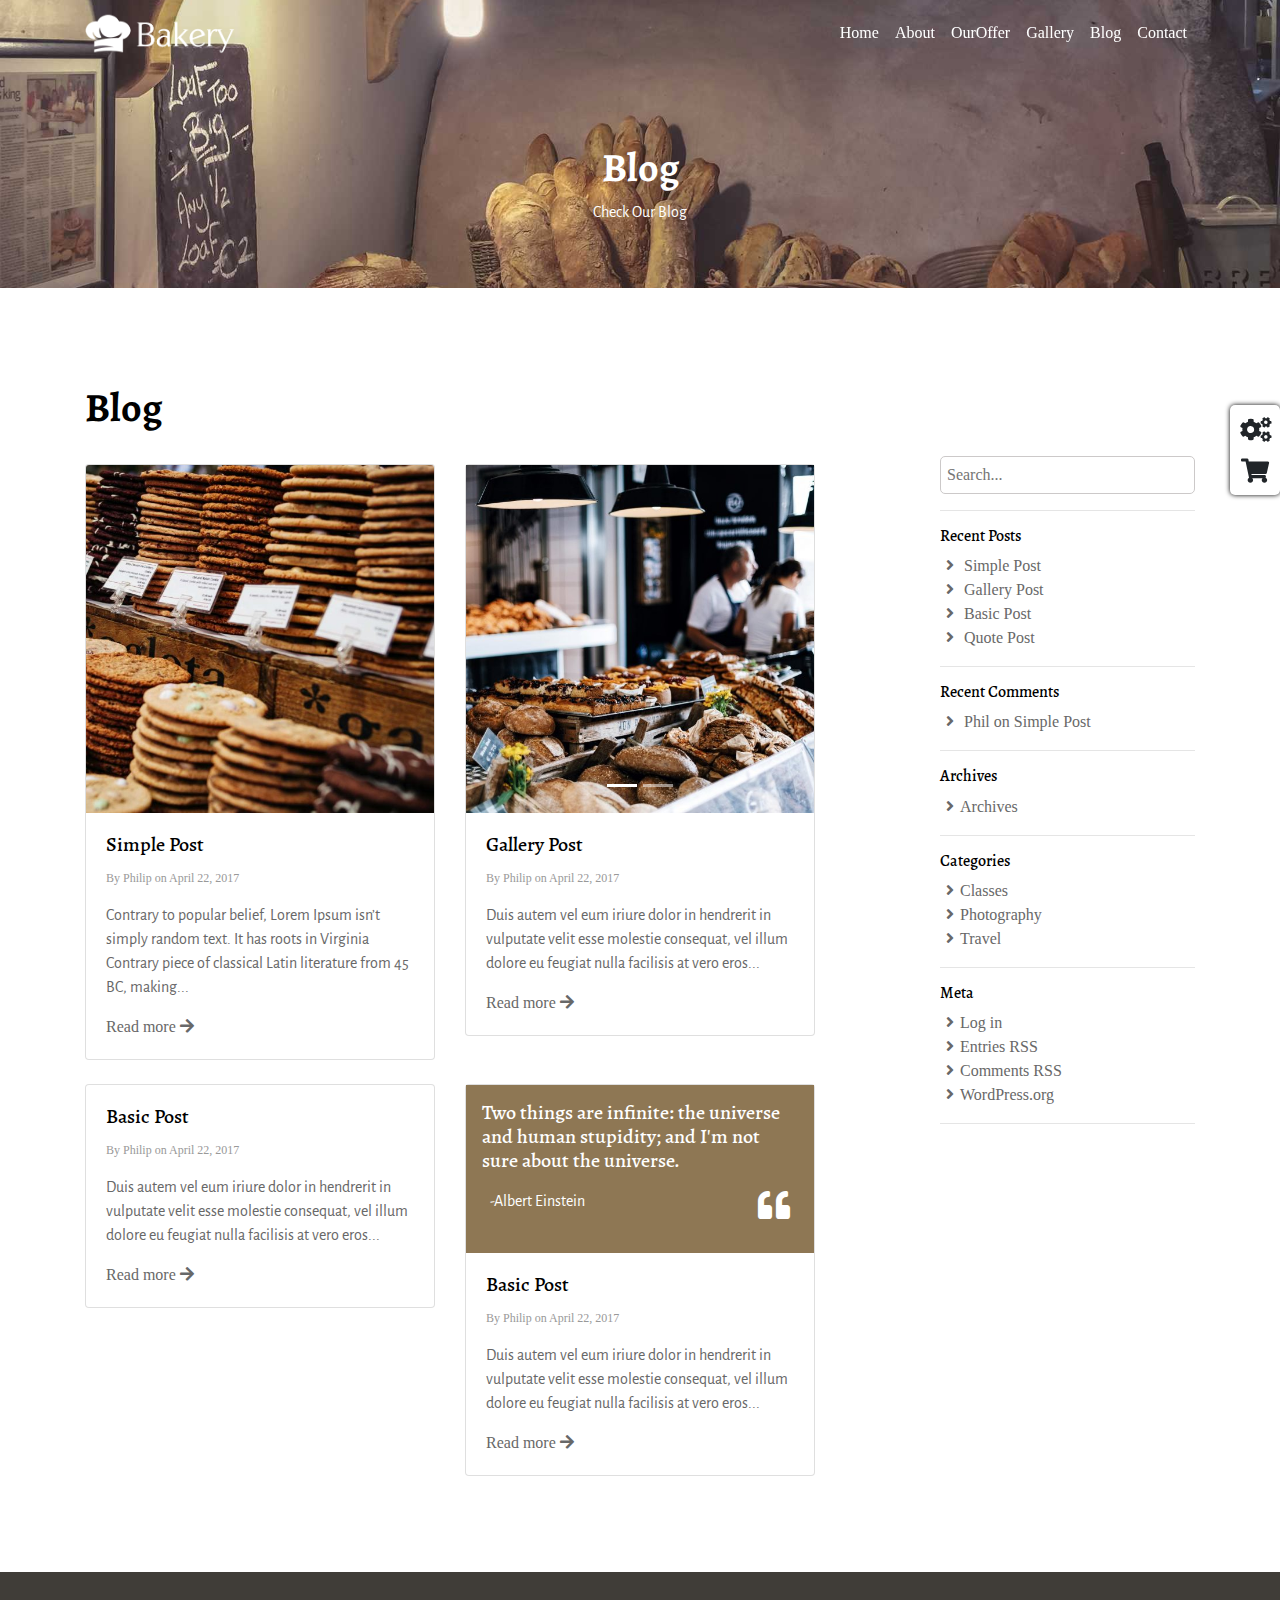
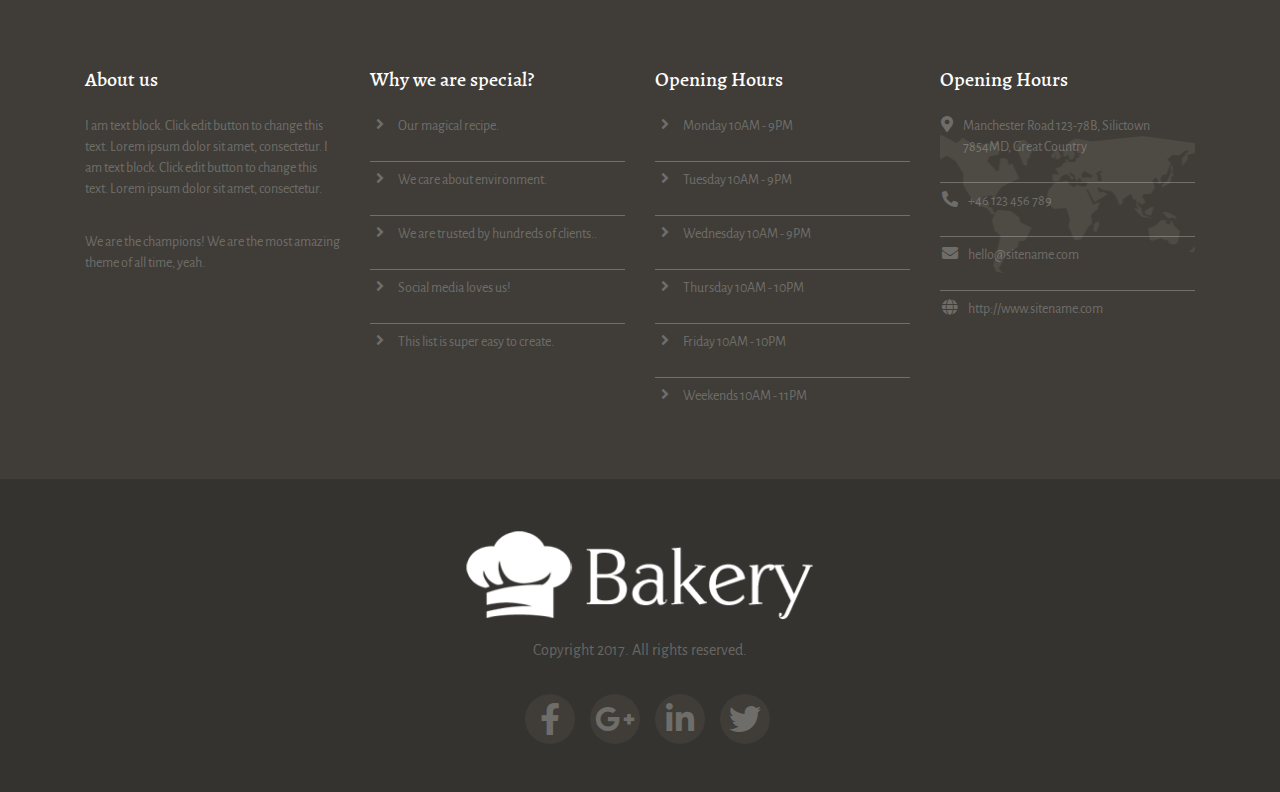
<file: blog.html>
<html>

<head>

    <link rel="stylesheet" href="css/bootstrap.min.css">
    <link rel="stylesheet" href="css/all.min.css">
    <link rel="stylesheet" href="css/style.css">
    <link rel="stylesheet" href="css/about.css">
    <link rel="stylesheet" href="css/blog.css">
    <meta charset="UTF-8">
    <meta http-equiv="X-UA-Compatible" content="IE=edge">
    <meta name="viewport" content="width=device-width, initial-scale=1.0">
    <title>Bakery | Blog</title>
    <link rel="icon" type="iamges/x-icon" href="images/alphabet-a.png">
    <style>
        .offer-item {
            margin-bottom: 25px;
        }
    </style>
</head>

<body>

    <header>
        <!-- navBar section  -->
        <nav class="navbar navbar-expand-sm navbar-dark fixed-top bg-transparent">
            <div class="container">
                <a class="navbar-brand" href="#"><img id="scroll-img" src="images/bakery-light-1.png" alt=""></a>
                <button class="navbar-toggler d-lg-none" type="button" data-toggle="collapse"
                    data-target="#collapsibleNavId" aria-controls="collapsibleNavId" aria-expanded="false"
                    aria-label="Toggle navigation">
                    <span class="navbar-toggler-icon"></span>
                </button>
                <div class="collapse navbar-collapse" id="collapsibleNavId">
                    <ul class="navbar-nav ml-auto mt-2 mt-lg-0">
                        <li class="nav-item ">
                            <a class="nav-link active" href="index.html">Home </a>
                        </li>
                        <li class="nav-item">
                            <a class="nav-link" href="about.html">About</a>
                        </li>
                        <li class="nav-item">
                            <a class="nav-link" href="ourOffer.html">OurOffer</a>
                        </li>
                        <li class="nav-item">
                            <a class="nav-link" href="gallery.html">Gallery</a>
                        </li>
                        <li class="nav-item">
                            <a class="nav-link" href="blog.html">Blog</a>
                        </li>
                        <li class="nav-item">
                            <a class="nav-link" href="contact.html">Contact</a>
                        </li>

                    </ul>

                </div>
            </div>
        </nav>

        <!-- Home content -->
        <section id="about" class="pt-5 text-center ">
            <div class="container py-5">
                <h1 class="mt-5 text-white">Blog</h1>
                <p class="text-white">Check Our Blog</p>
            </div>

        </section>
    </header>

    <section id="allBlog" class="py-5">
        <div class="container py-5">
            <h1>Blog</h1>
            <div class="row">
                <div class="col-md-8">
                    <div class="blog-left ">
                        <div class="row">
                            <div class="col-md-6 py-4">
                                <div class="blog-left-item">
                                    <div class="card">
                                        <img src="images/gallery-imgs/asset 4.jpeg" class="card-img-top img-fluid"
                                            alt="...">
                                        <div class="card-body">
                                            <h5 class="card-title">Simple Post</h5>
                                            <span>By Philip on April 22, 2017</span>
                                            <p class="card-text my-3">Contrary to popular belief, Lorem Ipsum isn’t
                                                simply random text.
                                                It has roots in
                                                Virginia Contrary piece of classical Latin literature from 45 BC,
                                                making...
                                            </p>
                                            <a href="#" class="text-decoration-none anchor">Read more <i
                                                    class="fas fa-arrow-right"></i></a>
                                        </div>
                                    </div>
                                </div>
                            </div>
                            <div class="col-md-6 py-4">
                                <div class="blog-left-item">
                                    <div class="card">
                                        <div id="carouselExampleIndicators" class="carousel slide" data-ride="carousel">
                                            <ol class="carousel-indicators">
                                                <li data-target="#carouselExampleIndicators" data-slide-to="0"
                                                    class="active"></li>
                                                <li data-target="#carouselExampleIndicators" data-slide-to="1"></li>

                                            </ol>
                                            <div class="carousel-inner">
                                                <div class="carousel-item active">
                                                    <img src="images/gallery-imgs/asset 6.jpeg" class="d-block w-100"
                                                        alt="...">
                                                </div>
                                                <div class="carousel-item">
                                                    <img src="images/gallery-imgs/asset 7.jpeg" class="d-block w-100"
                                                        alt="...">
                                                </div>

                                            </div>

                                        </div>
                                        <div class="card-body">
                                            <h5 class="card-title">Gallery Post</h5>
                                            <span>By Philip on April 22, 2017</span>
                                            <p class="card-text my-3">Duis autem vel eum iriure dolor in
                                                hendrerit in vulputate velit esse molestie consequat,
                                                vel illum dolore eu feugiat nulla facilisis at vero eros...
                                            </p>
                                            <a href="#" class="text-decoration-none anchor">Read more <i
                                                    class="fas fa-arrow-right"></i></a>
                                        </div>

                                    </div>
                                </div>
                            </div>
                            <div class="col-md-6 ">
                                <div class="blog-left-item">
                                    <div class="card">
                                        <div class="card-body">
                                            <h5 class="card-title">Basic Post</h5>
                                            <span>By Philip on April 22, 2017</span>
                                            <p class="card-text my-3">Duis autem vel eum iriure dolor in hendrerit
                                                in vulputate velit esse molestie consequat,
                                                vel illum dolore eu feugiat nulla facilisis at vero eros...
                                            </p>
                                            <a href="#" class="text-decoration-none anchor">Read more <i
                                                    class="fas fa-arrow-right"></i></a>
                                        </div>
                                    </div>
                                </div>
                            </div>
                            <div class="col-md-6 ">
                                <div class="blog-left-item">
                                    <div class="card">
                                        <div class="quotePost p-3 text-white">
                                            <h5 class="text-white">Two things are infinite: the universe and human
                                                stupidity; and I'm not
                                                sure about the universe.</h5>
                                            <div class="quoteIcon p-2 d-flex justify-content-between">
                                                <p class="text-white">-Albert Einstein
                                                </p>
                                                <i class="fas fa-quote-left fa-2x  "></i>
                                            </div>
                                        </div>


                                        <div class="card-body">
                                            <h5 class="card-title">Basic Post</h5>
                                            <span>By Philip on April 22, 2017</span>
                                            <p class="card-text my-3">Duis autem vel eum iriure dolor in hendrerit
                                                in vulputate velit esse molestie consequat,
                                                vel illum dolore eu feugiat nulla facilisis at vero eros...
                                            </p>
                                            <a href="#" class="text-decoration-none anchor">Read more <i
                                                    class="fas fa-arrow-right"></i></a>
                                        </div>
                                    </div>
                                </div>
                            </div>
                        </div>
                    </div>
                </div>
                <div class="col-md-3 offset-1 py-3">
                    <div class="blog-right">
                        <input type="search" placeholder="Search...">
                        <hr>
                        <h6>Recent Posts</h6>
                        <ul class="list-unstyled">
                            <li><a href="#"><i class="fas fa-angle-right fa-fw"></i> Simple Post</a></li>
                            <li><a href="#"> <i class="fas fa-angle-right fa-fw"></i> Gallery Post</a></li>
                            <li><a href="#"> <i class="fas fa-angle-right fa-fw"></i> Basic Post</a></li>
                            <li><a href="#"> <i class="fas fa-angle-right fa-fw"></i> Quote Post</a></li>
                        </ul>
                        <hr>
                        <h6>Recent Comments</h6>
                        <a href="#" class="text-decoration-none py-3 "><i class="fas fa-angle-right fa-fw"></i> Phil
                            on
                            Simple Post</a>
                        <hr>
                        <h6>Archives</h6>
                        <a href="#" class="text-decoration-none py-3 "><i
                                class="fas fa-angle-right fa-fw"></i>Archives</a>
                        <hr>
                        <h6>Categories</h6>
                        <a href="#" class="text-decoration-none py-3 "><i
                                class="fas fa-angle-right fa-fw"></i>Classes</a>
                        <br>
                        <a href="#" class="text-decoration-none py-3 "><i
                                class="fas fa-angle-right fa-fw"></i>Photography</a>
                        <br>
                        <a href="#" class="text-decoration-none py-3 "><i
                                class="fas fa-angle-right fa-fw"></i>Travel</a>
                        <hr>
                        <h6>Meta</h6>
                        <a href="#" class="text-decoration-none py-3 "><i class="fas fa-angle-right fa-fw"></i>Log
                            in</a>
                        <br>

                        <a href="#" class="text-decoration-none py-3 "><i class="fas fa-angle-right fa-fw"></i>Entries
                            RSS</a>
                        <br>

                        <a href="#" class="text-decoration-none py-3 "><i class="fas fa-angle-right fa-fw"></i>Comments
                            RSS</a>
                        <br>
                        <a href="#" class="text-decoration-none py-3 "><i
                                class="fas fa-angle-right fa-fw"></i>WordPress.org</a>
                        <hr>
                    </div>
                </div>

            </div>

    </section>


    <!-- my working hours -->
    <section id="home-hours" class="pt-5">
        <div class="container py-5">
            <div class="row">
                <div class="col-lg-3 col-md-6">
                    <div class="h-h-item">
                        <h5>About us</h5>
                        <p class="py-3">I am text block. Click edit button to change this text.
                            Lorem ipsum dolor sit amet, consectetur. I am text block.
                            Click edit button to change this text.
                            Lorem ipsum dolor sit amet, consectetur.
                        </p>
                        <p>We are the champions! We are the most amazing theme of all time,
                            yeah.
                        </p>
                    </div>
                </div>
                <div class="col-lg-3 col-md-6">
                    <div class="h-h-items">
                        <h5>Why we are special?</h5>
                        <div class="h-h-item d-flex pt-3 pb-2">
                            <i class="fas fa-angle-right fa-fw"></i>
                            <p class="pl-2">Our magical recipe.</p>
                        </div>
                        <div class="h-h-item d-flex py-2">
                            <i class="fas fa-angle-right fa-fw"></i>
                            <p class="pl-2">We care about environment.</p>
                        </div>
                        <div class="h-h-item d-flex py-2">
                            <i class="fas fa-angle-right fa-fw"></i>
                            <p class="pl-2">We are trusted by hundreds of clients..</p>
                        </div>
                        <div class="h-h-item d-flex py-2">
                            <i class="fas fa-angle-right fa-fw"></i>
                            <p class="pl-2">Social media loves us!</p>
                        </div>
                        <div class="h-h-item d-flex py-2 last">
                            <i class="fas fa-angle-right fa-fw"></i>
                            <p class="pl-2">This list is super easy to create.</p>
                        </div>
                    </div>
                </div>
                <div class="col-lg-3 col-md-6">
                    <div class="h-h-items">
                        <h5>Opening Hours</h5>
                        <div class="h-h-item d-flex pt-3 pb-2">
                            <i class="fas fa-angle-right fa-fw"></i>
                            <p class="pl-2">Monday 10AM - 9PM</p>
                        </div>
                        <div class="h-h-item d-flex py-2">
                            <i class="fas fa-angle-right fa-fw"></i>
                            <p class="pl-2">Tuesday 10AM - 9PM</p>
                        </div>
                        <div class="h-h-item d-flex py-2">
                            <i class="fas fa-angle-right fa-fw"></i>
                            <p class="pl-2">Wednesday 10AM - 9PM</p>
                        </div>
                        <div class="h-h-item d-flex py-2">
                            <i class="fas fa-angle-right fa-fw"></i>
                            <p class="pl-2">Thursday 10AM - 10PM</p>
                        </div>
                        <div class="h-h-item d-flex py-2 ">
                            <i class="fas fa-angle-right fa-fw"></i>
                            <p class="pl-2">Friday 10AM - 10PM</p>
                        </div>
                        <div class="h-h-item d-flex py-2 last">
                            <i class="fas fa-angle-right fa-fw"></i>
                            <p class="pl-2">Weekends 10AM - 11PM</p>
                        </div>
                    </div>
                </div>
                <div class="col-lg-3 col-md-6">
                    <div class="h-h-items bg-special ">
                        <h5>Opening Hours</h5>
                        <div class="h-h-item d-flex pt-3 pb-2 ">
                            <i class="fas fa-map-marker-alt fa-fw"></i>
                            <p class="pl-2">Manchester Road 123-78B, Silictown 7854MD, Great Country</p>
                        </div>
                        <div class="h-h-item d-flex py-2">
                            <i class="fa fa-phone fa-flip-horizontal fa-fw"></i>
                            <p class="pl-2 hover">+46 123 456 789</p>
                        </div>
                        <div class="h-h-item d-flex py-2">
                            <i class="fa fa-envelope fa-fw"></i>
                            <p class="pl-2 hover">hello@sitename.com</p>
                        </div>
                        <div class="h-h-item d-flex py-2 last ">
                            <i class="fa fa-globe fa-fw "></i>
                            <p class="pl-2 hover">http://www.sitename.com</p>
                        </div>

                    </div>
                </div>
            </div>
        </div>
    </section>

    <!-- global footer for all pages -->
    <footer>
        <div class="container text-center py-5">
            <img src="images/bakery-light-1.png" alt="">
            <p class="py-3">Copyright 2017. All rights reserved.</p>
            <div class="footer-icons d-flex justify-content-center">
                <div class="footer-icon face">
                    <i class="fab fa-facebook-f fa-2x"></i>
                </div>
                <div class="footer-icon google">
                    <i class="fab fa-google-plus-g fa-2x"></i>
                </div>
                <div class="footer-icon linked">
                    <i class="fab fa-linkedin-in fa-2x"></i>
                </div>
                <div class="footer-icon twitter">
                    <i class="fab fa-twitter fa-2x"></i>
                </div>
            </div>
        </div>
    </footer>



    <section id="fixed-icons">
        <div class="scroll-up">
            <i class="fas fa-angle-up text-white"></i>
        </div>
        <div class="fixed-bar d-flex align-items-center">
            <div class="sideBar-icons d-flex justify-content-center align-items-center flex-column">
                <i id="toggle-sideBar" class="fas fa-cogs mb-3 "></i>
                <i class="fa fa-shopping-cart "></i>

            </div>
            <div class="side-bar">
                <div class="container pt-5">
                    <h6>Choose Accent Color:
                    </h6>
                    <div class="color-box"></div>
                    <div class="color-box"></div>
                    <div class="color-box"></div>
                    <div class="color-box"></div>
                    <div class="color-box"></div>
                    <div class="color-box"></div>
                    <div class="color-box"></div>
                    <div class="color-box"></div>
                    <div class="color-box"></div>
                    <div class="color-box"></div>
                    <div class="color-box"></div>
                    <div class="color-box"></div>
                    <div class="color-box"></div>
                    <div class="color-box"></div>
                    <div class="color-box"></div>
                    <div class="color-box"></div>
                    <div class="color-box"></div>
                    <div class="color-box"></div>
                    <div class="clearfix"></div>
                    <h6 class="my-5">Choose Demo Sites:</h6>


                    <div class="site-img">
                        <img src="images/asset 37.jpeg" alt="">
                    </div>
                    <div class="site-img">
                        <img src="images/asset 38.jpeg" alt="">
                    </div>
                    <div class="site-img">
                        <img src="images/asset 39.jpeg" alt="">
                    </div>
                    <div class="site-img">
                        <img src="images/asset 40.jpeg" alt="">
                    </div>
                    <div class="site-img">
                        <img src="images/asset 41.jpeg" alt="">
                    </div>
                    <div class="site-img">
                        <img src="images/asset 42.jpeg" alt="">
                    </div>
                    <div class="site-img">
                        <img src="images/asset 43.jpeg" alt="">
                    </div>
                    <div class="site-img">
                        <img src="images/asset 44.jpeg" alt="">
                    </div>
                    <div class="site-img">
                        <img src="images/asset 45.jpeg" alt="">
                    </div>
                    <div class="site-img">
                        <img src="images/asset 46.jpeg" alt="">
                    </div>
                    <div class="site-img">
                        <img src="images/asset 47.jpeg" alt="">
                    </div>

                    <div class="site-img">
                        <img src="images/asset 48.jpeg" alt="">
                    </div>
                    <div class="site-img">
                        <img src="images/asset 49.jpeg" alt="">
                    </div>
                    <div class="site-img">
                        <img src="images/asset 50.jpeg" alt="">
                    </div>
                    <div class="site-img">
                        <img src="images/asset 51.jpeg" alt="">
                    </div>
                    <div class="site-img">
                        <img src="images/asset 52.jpeg" alt="">
                    </div>
                    <div class="site-img">
                        <img src="images/asset 53.jpeg" alt="">
                    </div>
                    <div class="site-img">
                        <img src="images/asset 54.jpeg" alt="">
                    </div>
                    <div class="site-img">
                        <img src="images/asset 55.jpeg" alt="">
                    </div>
                    <div class="site-img">
                        <img src="images/asset 56.jpeg" alt="">
                    </div>

                    <div class="site-img">
                        <img src="images/asset 57.jpeg" alt="">
                    </div>
                    <div class="site-img">
                        <img src="images/asset 58.jpeg" alt="">
                    </div>
                    <div class="site-img">
                        <img src="images/asset 59.jpeg" alt="">
                    </div>

                    <div class="site-img">
                        <img src="images/asset 60.jpeg" alt="">
                    </div>
                    <div class="site-img">
                        <img src="images/asset 61.jpeg" alt="">
                    </div>
                    <div class="site-img">
                        <img src="images/asset 62.jpeg" alt="">
                    </div>
                    <div class="site-img">
                        <img src="images/asset 63.jpeg" alt="">
                    </div>
                    <div class="site-img">
                        <img src="images/asset 64.jpeg" alt="">
                    </div>
                    <div class="site-img">
                        <img src="images/asset 65.jpeg" alt="">
                    </div>
                    <div class="site-img">
                        <img src="images/asset 66.jpeg" alt="">
                    </div>
                    <div class="site-img">
                        <img src="images/asset 67.jpeg" alt="">
                    </div>
                    <div class="site-img">
                        <img src="images/asset 68.jpeg" alt="">
                    </div>

                    <div class="clearfix"></div>


                </div>
            </div>
        </div>
        </div>
    </section>







    <script src="js/jquery-3.5.1.js"></script>
    <script src="js/jquery-3.5.1.min.js"></script>
    <script src="js/popper.min.js"></script>
    <script src="js/bootstrap.min.js"></script>
    <script src="js/index.js"></script>
    <script src="js/main.js"></script>
</body>

</html>
</file>
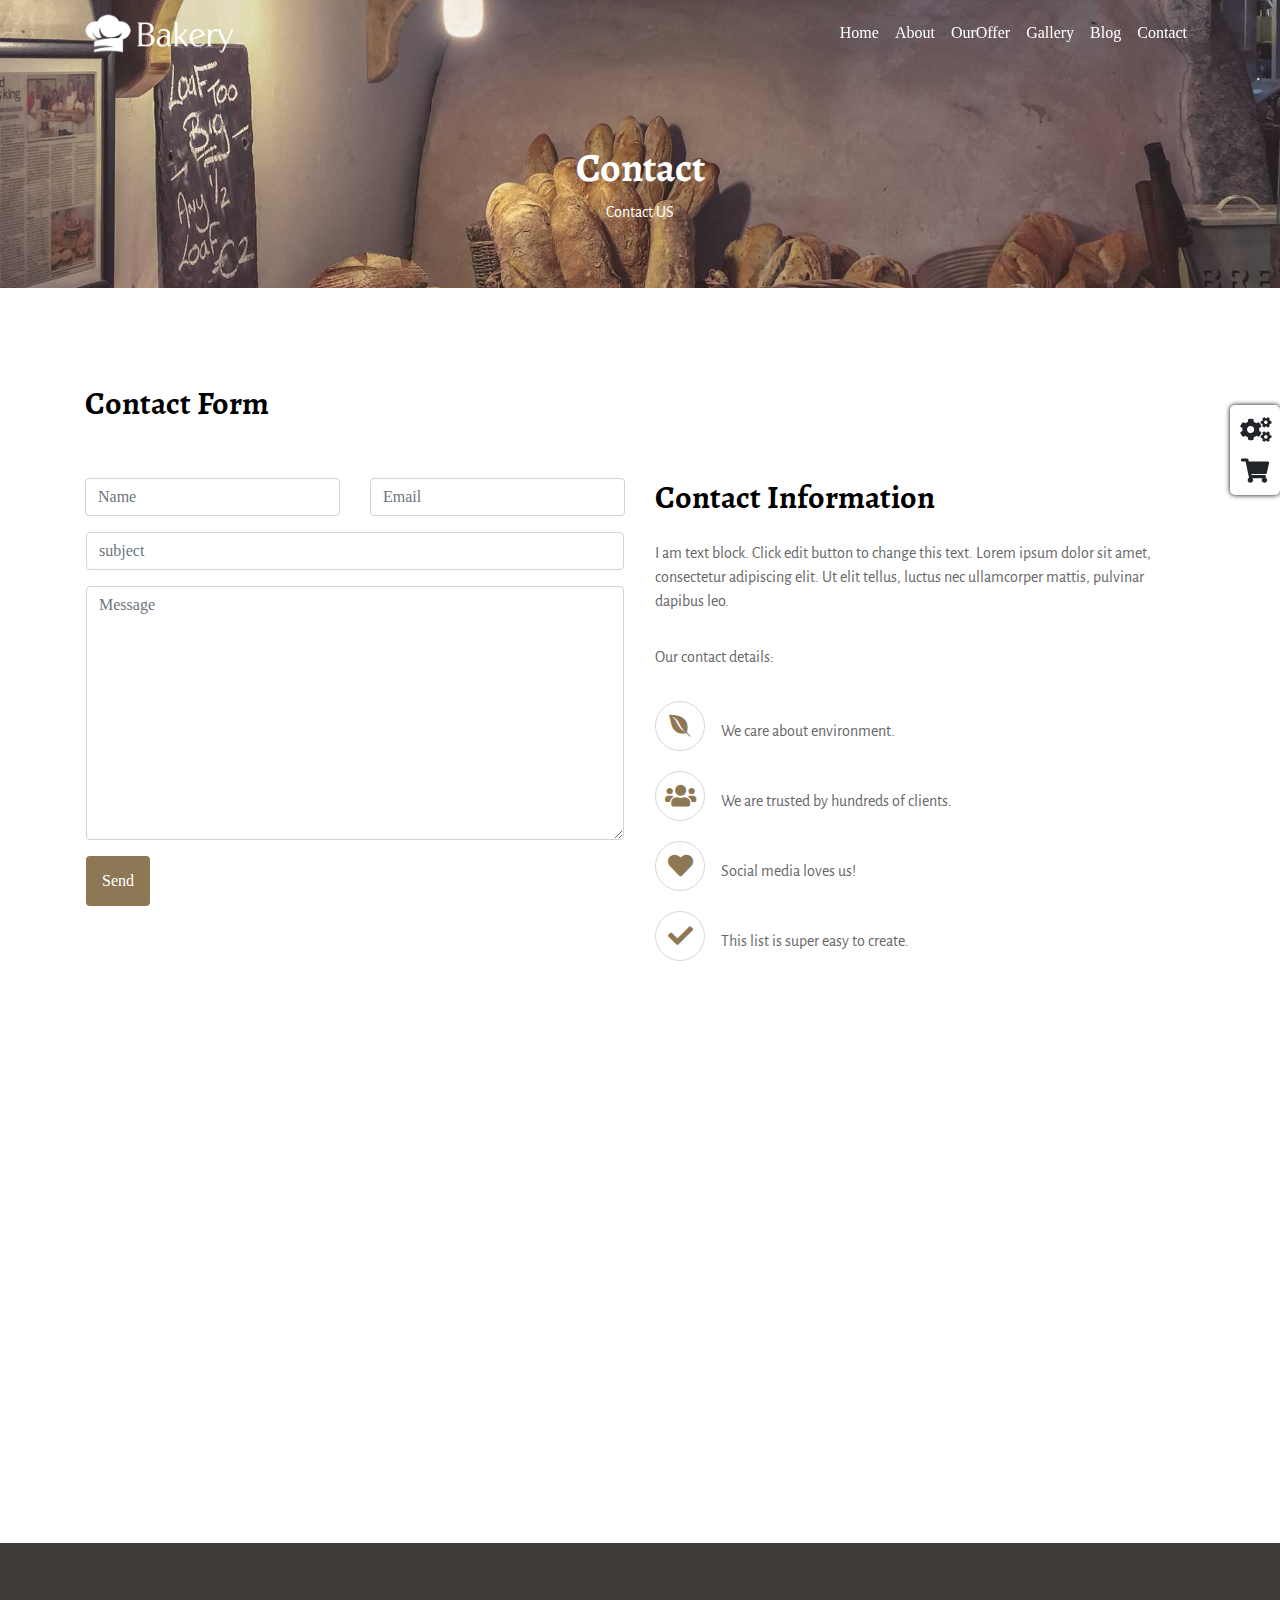
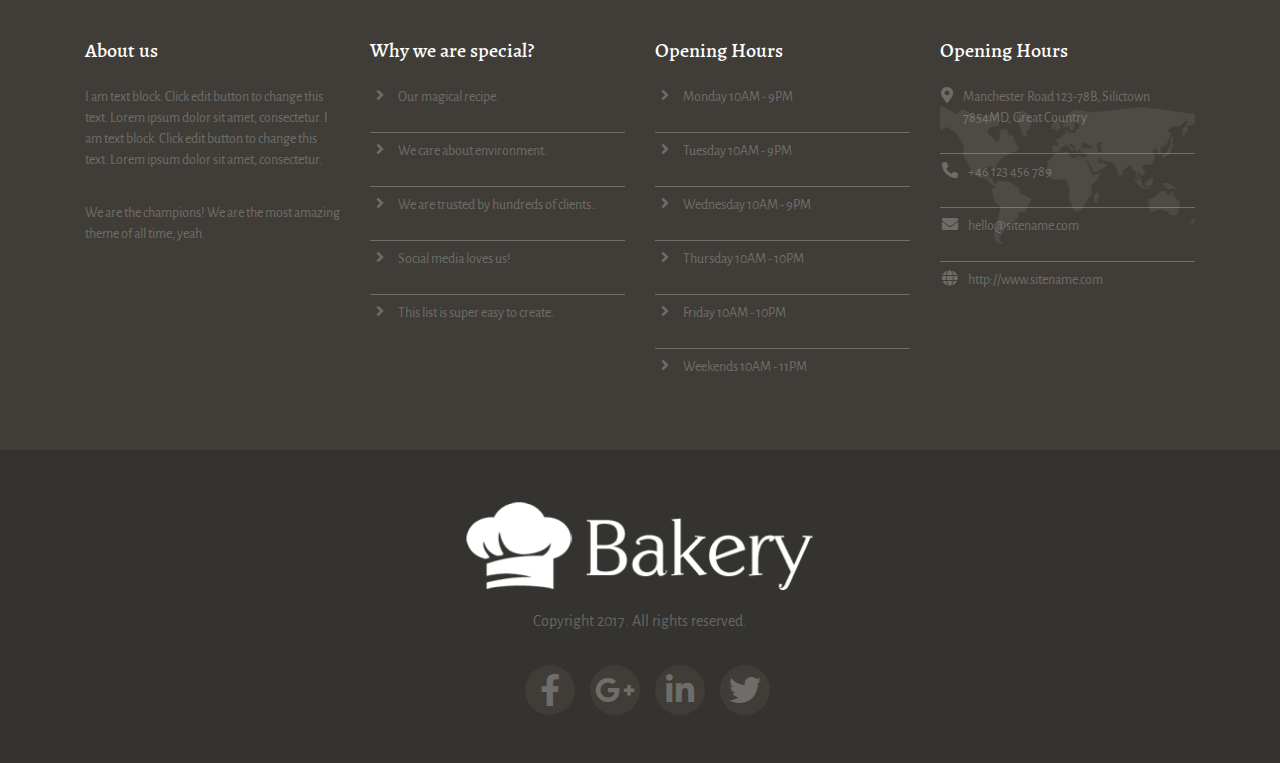
<file: contact.html>
<html>

<head>

    <link rel="stylesheet" href="css/bootstrap.min.css">
    <link rel="stylesheet" href="css/all.min.css">
    <link rel="stylesheet" href="css/style.css">
    <link rel="stylesheet" href="css/about.css">
    <link rel="stylesheet" href="css/contact.css">
    <meta charset="UTF-8">
    <meta http-equiv="X-UA-Compatible" content="IE=edge">
    <meta name="viewport" content="width=device-width, initial-scale=1.0">
    <title>Bakery | Contact</title>
    <link rel="icon" type="iamges/x-icon" href="images/alphabet-a.png">

</head>

<body>

    <header>
        <!-- navBar section  -->
        <nav class="navbar navbar-expand-sm navbar-dark fixed-top bg-transparent">
            <div class="container">
                <a class="navbar-brand" href="#"><img id="scroll-img" src="images/bakery-light-1.png" alt=""></a>
                <button class="navbar-toggler d-lg-none" type="button" data-toggle="collapse"
                    data-target="#collapsibleNavId" aria-controls="collapsibleNavId" aria-expanded="false"
                    aria-label="Toggle navigation">
                    <span class="navbar-toggler-icon"></span>
                </button>
                <div class="collapse navbar-collapse" id="collapsibleNavId">
                    <ul class="navbar-nav ml-auto mt-2 mt-lg-0">
                        <li class="nav-item ">
                            <a class="nav-link active" href="index.html">Home </a>
                        </li>
                        <li class="nav-item">
                            <a class="nav-link" href="about.html">About</a>
                        </li>
                        <li class="nav-item">
                            <a class="nav-link" href="ourOffer.html">OurOffer</a>
                        </li>
                        <li class="nav-item">
                            <a class="nav-link" href="gallery.html">Gallery</a>
                        </li>
                        <li class="nav-item">
                            <a class="nav-link" href="blog.html">Blog</a>
                        </li>
                        <li class="nav-item">
                            <a class="nav-link" href="contact.html">Contact</a>
                        </li>

                    </ul>

                </div>
            </div>
        </nav>

        <!-- Home content -->
        <section id="about" class="pt-5 text-center ">
            <div class="container py-5">
                <h1 class="mt-5 text-white">Contact</h1>
                <p class="text-white">Contact US</p>
            </div>

        </section>
    </header>

    <section id=" contact" class="pt-5">
        <div class="container py-5">
            <h2>Contact Form</h2>
            <form>
                <div class="row py-5">
                    <div class="col-md-6">
                        <div class="row ">
                            <div class="col-md-6">
                                <div class="form-group">
                                    <input type="text" class="form-control" placeholder="Name" required>
                                </div>
                            </div>
                            <div class="col-md-6">
                                <div class="form-group">
                                    <input type="email" class="form-control " placeholder="Email" required>
                                </div>
                            </div>
                            <div class="form-group  w-100 px-3">
                                <input type="text" class="form-control " placeholder="subject" required>
                            </div>
                            <div class="form-group  w-100 px-3">
                                <textarea class="form-control" cols="40" rows="10" placeholder="Message"
                                    required></textarea>
                            </div>
                            <button class="btn btn-contact ml-3 ">Send</button>
                        </div>
                    </div>
                    <div class="col-md-6">
                        <div class="h-i-info">
                            <h2>Contact Information</h2>
                            <p class="py-3">I am text block. Click edit button to change this text.
                                Lorem ipsum dolor sit amet, consectetur adipiscing elit. Ut elit tellus,
                                luctus nec ullamcorper mattis, pulvinar dapibus leo.
                            </p>
                            <p class="pb-3">Our contact details:</p>
                            <div class="h-a-info  ">

                                <div class="h-a-icons d-flex mb-1">
                                    <div class="icon-circle">
                                        <i class="fab fa-envira  fa-fw"></i>
                                    </div>

                                    <p class="ml-3">We care about environment.</p>
                                </div>
                                <div class="h-a-icons d-flex mb-1">
                                    <div class="icon-circle">
                                        <i class="fas fa-users  fa-fw"></i>
                                    </div>

                                    <p class="ml-3">We are trusted by hundreds of clients.</p>
                                </div>
                                <div class="h-a-icons d-flex mb-1">
                                    <div class="icon-circle">
                                        <i class="fas fa-heart   fa-fw  "></i>
                                    </div>

                                    <p class="ml-3">Social media loves us!</p>
                                </div>
                                <div class="h-a-icons d-flex mb-1">
                                    <div class="icon-circle">
                                        <i class="fas fa-check  fa-fw"></i>
                                    </div>

                                    <p class="ml-3">This list is super easy to create.</p>
                                </div>
                            </div>

                        </div>
                    </div>
                </div>
            </form>
        </div>
        <div class="iframe">
            <iframe
                src="https://www.google.com/maps/embed?pb=!1m10!1m8!1m3!1d24192.009265952205!2d-74.000112!3d40.717991!3m2!1i1024!2i768!4f13.1!5e0!3m2!1sen!2sus!4v1611391459594!5m2!1sen!2sus"
                width="100%" height="450" frameborder="0" style="border:0;" allowfullscreen="" aria-hidden="false"
                tabindex="0"></iframe>
        </div>
    </section>






    <!-- my working hours -->
    <section id="home-hours" class="pt-5">
        <div class="container py-5">
            <div class="row">
                <div class="col-lg-3 col-md-6">
                    <div class="h-h-item">
                        <h5>About us</h5>
                        <p class="py-3">I am text block. Click edit button to change this text.
                            Lorem ipsum dolor sit amet, consectetur. I am text block.
                            Click edit button to change this text.
                            Lorem ipsum dolor sit amet, consectetur.
                        </p>
                        <p>We are the champions! We are the most amazing theme of all time,
                            yeah.
                        </p>
                    </div>
                </div>
                <div class="col-lg-3 col-md-6">
                    <div class="h-h-items">
                        <h5>Why we are special?</h5>
                        <div class="h-h-item d-flex pt-3 pb-2">
                            <i class="fas fa-angle-right fa-fw"></i>
                            <p class="pl-2">Our magical recipe.</p>
                        </div>
                        <div class="h-h-item d-flex py-2">
                            <i class="fas fa-angle-right fa-fw"></i>
                            <p class="pl-2">We care about environment.</p>
                        </div>
                        <div class="h-h-item d-flex py-2">
                            <i class="fas fa-angle-right fa-fw"></i>
                            <p class="pl-2">We are trusted by hundreds of clients..</p>
                        </div>
                        <div class="h-h-item d-flex py-2">
                            <i class="fas fa-angle-right fa-fw"></i>
                            <p class="pl-2">Social media loves us!</p>
                        </div>
                        <div class="h-h-item d-flex py-2 last">
                            <i class="fas fa-angle-right fa-fw"></i>
                            <p class="pl-2">This list is super easy to create.</p>
                        </div>
                    </div>
                </div>
                <div class="col-lg-3 col-md-6">
                    <div class="h-h-items">
                        <h5>Opening Hours</h5>
                        <div class="h-h-item d-flex pt-3 pb-2">
                            <i class="fas fa-angle-right fa-fw"></i>
                            <p class="pl-2">Monday 10AM - 9PM</p>
                        </div>
                        <div class="h-h-item d-flex py-2">
                            <i class="fas fa-angle-right fa-fw"></i>
                            <p class="pl-2">Tuesday 10AM - 9PM</p>
                        </div>
                        <div class="h-h-item d-flex py-2">
                            <i class="fas fa-angle-right fa-fw"></i>
                            <p class="pl-2">Wednesday 10AM - 9PM</p>
                        </div>
                        <div class="h-h-item d-flex py-2">
                            <i class="fas fa-angle-right fa-fw"></i>
                            <p class="pl-2">Thursday 10AM - 10PM</p>
                        </div>
                        <div class="h-h-item d-flex py-2 ">
                            <i class="fas fa-angle-right fa-fw"></i>
                            <p class="pl-2">Friday 10AM - 10PM</p>
                        </div>
                        <div class="h-h-item d-flex py-2 last">
                            <i class="fas fa-angle-right fa-fw"></i>
                            <p class="pl-2">Weekends 10AM - 11PM</p>
                        </div>
                    </div>
                </div>
                <div class="col-lg-3 col-md-6">
                    <div class="h-h-items bg-special ">
                        <h5>Opening Hours</h5>
                        <div class="h-h-item d-flex pt-3 pb-2 ">
                            <i class="fas fa-map-marker-alt fa-fw"></i>
                            <p class="pl-2">Manchester Road 123-78B, Silictown 7854MD, Great Country</p>
                        </div>
                        <div class="h-h-item d-flex py-2">
                            <i class="fa fa-phone fa-flip-horizontal fa-fw"></i>
                            <p class="pl-2 hover">+46 123 456 789</p>
                        </div>
                        <div class="h-h-item d-flex py-2">
                            <i class="fa fa-envelope fa-fw"></i>
                            <p class="pl-2 hover">hello@sitename.com</p>
                        </div>
                        <div class="h-h-item d-flex py-2 last ">
                            <i class="fa fa-globe fa-fw "></i>
                            <p class="pl-2 hover">http://www.sitename.com</p>
                        </div>

                    </div>
                </div>
            </div>
        </div>
    </section>

    <!-- global footer for all pages -->
    <footer>
        <div class="container text-center py-5">
            <img src="images/bakery-light-1.png" alt="">
            <p class="py-3">Copyright 2017. All rights reserved.</p>
            <div class="footer-icons d-flex justify-content-center">
                <div class="footer-icon face">
                    <i class="fab fa-facebook-f fa-2x"></i>
                </div>
                <div class="footer-icon google">
                    <i class="fab fa-google-plus-g fa-2x"></i>
                </div>
                <div class="footer-icon linked">
                    <i class="fab fa-linkedin-in fa-2x"></i>
                </div>
                <div class="footer-icon twitter">
                    <i class="fab fa-twitter fa-2x"></i>
                </div>
            </div>
        </div>
    </footer>



    <section id="fixed-icons">
        <div class="scroll-up">
            <i class="fas fa-angle-up text-white"></i>
        </div>
        <div class="fixed-bar d-flex align-items-center">
            <div class="sideBar-icons d-flex justify-content-center align-items-center flex-column">
                <i id="toggle-sideBar" class="fas fa-cogs mb-3 "></i>
                <i class="fa fa-shopping-cart "></i>

            </div>
            <div class="side-bar">
                <div class="container pt-5">
                    <h6>Choose Accent Color:
                    </h6>
                    <div class="color-box"></div>
                    <div class="color-box"></div>
                    <div class="color-box"></div>
                    <div class="color-box"></div>
                    <div class="color-box"></div>
                    <div class="color-box"></div>
                    <div class="color-box"></div>
                    <div class="color-box"></div>
                    <div class="color-box"></div>
                    <div class="color-box"></div>
                    <div class="color-box"></div>
                    <div class="color-box"></div>
                    <div class="color-box"></div>
                    <div class="color-box"></div>
                    <div class="color-box"></div>
                    <div class="color-box"></div>
                    <div class="color-box"></div>
                    <div class="color-box"></div>
                    <div class="clearfix"></div>
                    <h6 class="my-5">Choose Demo Sites:</h6>


                    <div class="site-img">
                        <img src="images/asset 37.jpeg" alt="">
                    </div>
                    <div class="site-img">
                        <img src="images/asset 38.jpeg" alt="">
                    </div>
                    <div class="site-img">
                        <img src="images/asset 39.jpeg" alt="">
                    </div>
                    <div class="site-img">
                        <img src="images/asset 40.jpeg" alt="">
                    </div>
                    <div class="site-img">
                        <img src="images/asset 41.jpeg" alt="">
                    </div>
                    <div class="site-img">
                        <img src="images/asset 42.jpeg" alt="">
                    </div>
                    <div class="site-img">
                        <img src="images/asset 43.jpeg" alt="">
                    </div>
                    <div class="site-img">
                        <img src="images/asset 44.jpeg" alt="">
                    </div>
                    <div class="site-img">
                        <img src="images/asset 45.jpeg" alt="">
                    </div>
                    <div class="site-img">
                        <img src="images/asset 46.jpeg" alt="">
                    </div>
                    <div class="site-img">
                        <img src="images/asset 47.jpeg" alt="">
                    </div>

                    <div class="site-img">
                        <img src="images/asset 48.jpeg" alt="">
                    </div>
                    <div class="site-img">
                        <img src="images/asset 49.jpeg" alt="">
                    </div>
                    <div class="site-img">
                        <img src="images/asset 50.jpeg" alt="">
                    </div>
                    <div class="site-img">
                        <img src="images/asset 51.jpeg" alt="">
                    </div>
                    <div class="site-img">
                        <img src="images/asset 52.jpeg" alt="">
                    </div>
                    <div class="site-img">
                        <img src="images/asset 53.jpeg" alt="">
                    </div>
                    <div class="site-img">
                        <img src="images/asset 54.jpeg" alt="">
                    </div>
                    <div class="site-img">
                        <img src="images/asset 55.jpeg" alt="">
                    </div>
                    <div class="site-img">
                        <img src="images/asset 56.jpeg" alt="">
                    </div>

                    <div class="site-img">
                        <img src="images/asset 57.jpeg" alt="">
                    </div>
                    <div class="site-img">
                        <img src="images/asset 58.jpeg" alt="">
                    </div>
                    <div class="site-img">
                        <img src="images/asset 59.jpeg" alt="">
                    </div>

                    <div class="site-img">
                        <img src="images/asset 60.jpeg" alt="">
                    </div>
                    <div class="site-img">
                        <img src="images/asset 61.jpeg" alt="">
                    </div>
                    <div class="site-img">
                        <img src="images/asset 62.jpeg" alt="">
                    </div>
                    <div class="site-img">
                        <img src="images/asset 63.jpeg" alt="">
                    </div>
                    <div class="site-img">
                        <img src="images/asset 64.jpeg" alt="">
                    </div>
                    <div class="site-img">
                        <img src="images/asset 65.jpeg" alt="">
                    </div>
                    <div class="site-img">
                        <img src="images/asset 66.jpeg" alt="">
                    </div>
                    <div class="site-img">
                        <img src="images/asset 67.jpeg" alt="">
                    </div>
                    <div class="site-img">
                        <img src="images/asset 68.jpeg" alt="">
                    </div>

                    <div class="clearfix"></div>


                </div>
            </div>
        </div>
        </div>
    </section>








    <script src="js/jquery-3.5.1.min.js"></script>
    <script src="js/popper.min.js"></script>
    <script src="js/bootstrap.min.js"></script>
    <script src="js/index.js"></script>
    <script src="js/main.js"></script>
</body>

</html>
</file>
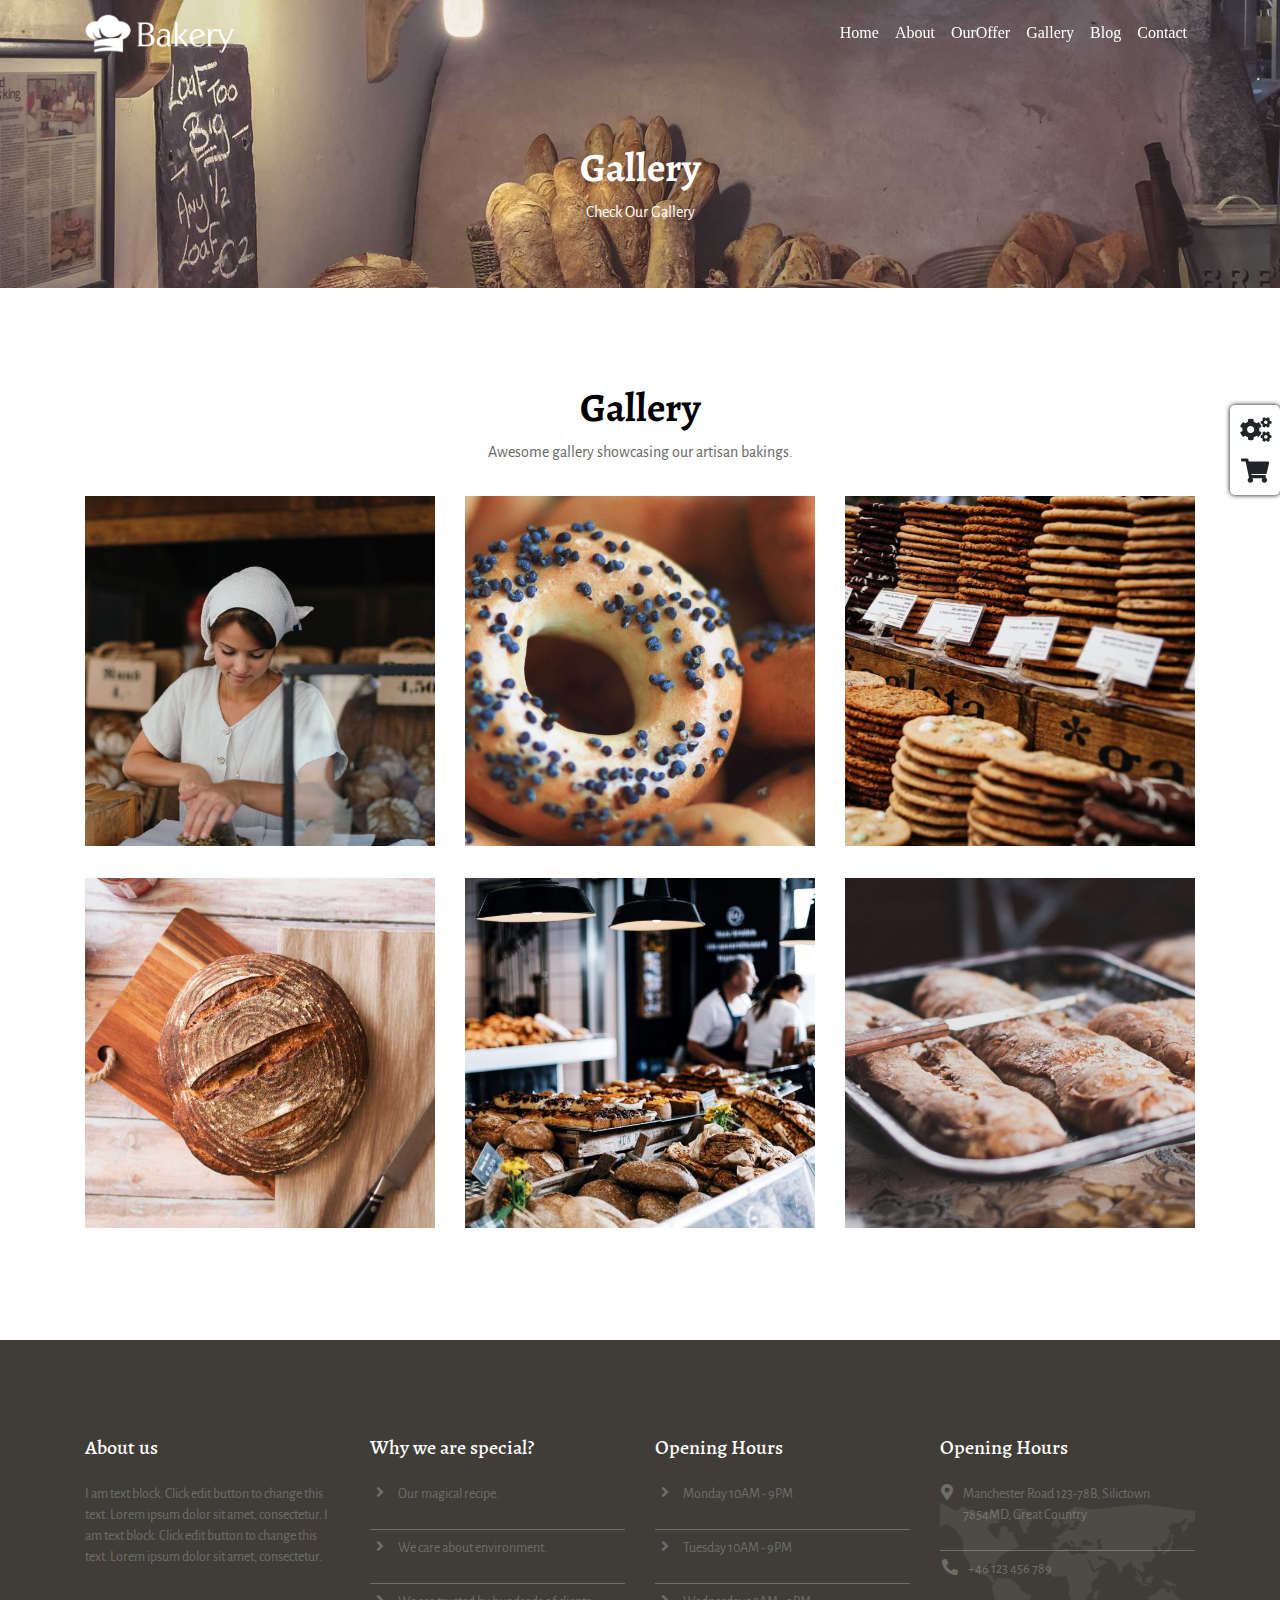
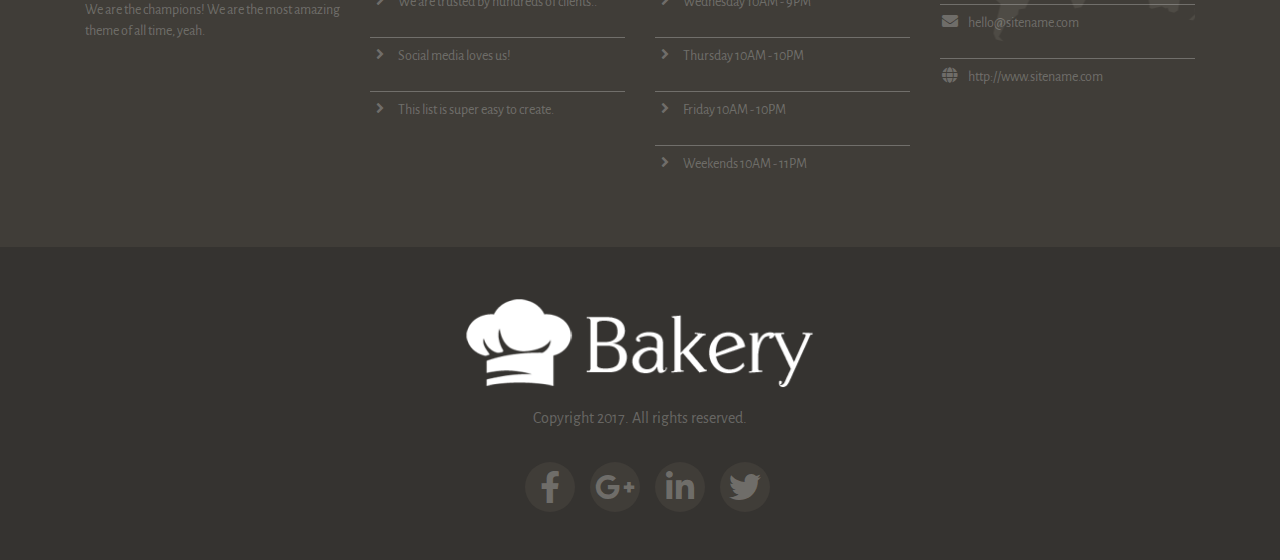
<file: gallery.html>
<html>

<head>

    <link rel="stylesheet" href="css/bootstrap.min.css">
    <link rel="stylesheet" href="css/all.min.css">
    <link rel="stylesheet" href="css/style.css">
    <link rel="stylesheet" href="css/about.css">
    <link rel="stylesheet" href="css/gallery.css">
    <meta charset="UTF-8">
    <meta http-equiv="X-UA-Compatible" content="IE=edge">
    <meta name="viewport" content="width=device-width, initial-scale=1.0">
    <title>Bakery | Gallery</title>
    <link rel="icon" type="iamges/x-icon" href="images/alphabet-a.png">
</head>

<body>

    <header>
        <!-- navBar section  -->
        <nav class="navbar navbar-expand-sm navbar-dark fixed-top bg-transparent">
            <div class="container">
                <a class="navbar-brand" href="#"><img id="scroll-img" src="images/bakery-light-1.png" alt=""></a>
                <button class="navbar-toggler d-lg-none" type="button" data-toggle="collapse"
                    data-target="#collapsibleNavId" aria-controls="collapsibleNavId" aria-expanded="false"
                    aria-label="Toggle navigation">
                    <span class="navbar-toggler-icon"></span>
                </button>
                <div class="collapse navbar-collapse" id="collapsibleNavId">
                    <ul class="navbar-nav ml-auto mt-2 mt-lg-0">
                        <li class="nav-item ">
                            <a class="nav-link active" href="index.html">Home </a>
                        </li>
                        <li class="nav-item">
                            <a class="nav-link" href="about.html">About</a>
                        </li>
                        <li class="nav-item">
                            <a class="nav-link" href="ourOffer.html">OurOffer</a>
                        </li>
                        <li class="nav-item">
                            <a class="nav-link" href="gallery.html">Gallery</a>
                        </li>
                        <li class="nav-item">
                            <a class="nav-link" href="blog.html">Blog</a>
                        </li>
                        <li class="nav-item">
                            <a class="nav-link" href="contact.html">Contact</a>
                        </li>

                    </ul>

                </div>
            </div>
        </nav>

        <!-- Home content -->
        <section id="about" class="pt-5 text-center ">
            <div class="container py-5">
                <h1 class="mt-5 text-white">Gallery</h1>
                <p class="text-white">Check Our Gallery</p>
            </div>

        </section>
    </header>

    <section id="gallery" class="py-5">
        <div class="container text-center py-5">
            <h1>Gallery</h1>
            <p>Awesome gallery showcasing our artisan bakings.</p>
            <div class="row">
                <div class="col-md-4 col-sm-6 py-3">
                    <div class="gallery-item">
                        <img src="images/gallery-imgs/asset 2.jpeg" class="img-fluid" alt="">
                        <div class="over-layer">
                            <i class="fas fa-search text-white fa-2x"></i>
                        </div>
                    </div>
                </div>
                <div class="col-md-4 col-sm-6 py-3">
                    <div class="gallery-item">
                        <img src="images/gallery-imgs/asset 3.jpeg" class="img-fluid" alt="">
                        <div class="over-layer">
                            <i class="fas fa-search text-white fa-2x"></i>
                        </div>
                    </div>
                </div>
                <div class="col-md-4 col-sm-6 py-3">
                    <div class="gallery-item">
                        <img src="images/gallery-imgs/asset 4.jpeg" class="img-fluid" alt="">
                        <div class="over-layer">
                            <i class="fas fa-search text-white fa-2x"></i>
                        </div>
                    </div>
                </div>
                <div class="col-md-4 col-sm-6 py-3">
                    <div class="gallery-item">
                        <img src="images/gallery-imgs/asset 5.jpeg" class="img-fluid" alt="">
                        <div class="over-layer">
                            <i class="fas fa-search text-white fa-2x"></i>
                        </div>
                    </div>
                </div>
                <div class="col-md-4 col-sm-6 py-3">
                    <div class="gallery-item">
                        <img src="images/gallery-imgs/asset 6.jpeg" class="img-fluid" alt="">
                        <div class="over-layer">
                            <i class="fas fa-search text-white fa-2x"></i>
                        </div>
                    </div>
                </div>
                <div class="col-md-4 col-sm-6 py-3">
                    <div class="gallery-item">
                        <img src="images/gallery-imgs/asset 7.jpeg" class="img-fluid" alt="">
                        <div class="over-layer">
                            <i class="fas fa-search text-white fa-2x"></i>
                        </div>
                    </div>
                </div>


            </div>
        </div>
    </section>

    <!-- my working hours -->
    <section id="home-hours" class="pt-5">
        <div class="container py-5">
            <div class="row">
                <div class="col-lg-3 col-md-6">
                    <div class="h-h-item">
                        <h5>About us</h5>
                        <p class="py-3">I am text block. Click edit button to change this text.
                            Lorem ipsum dolor sit amet, consectetur. I am text block.
                            Click edit button to change this text.
                            Lorem ipsum dolor sit amet, consectetur.
                        </p>
                        <p>We are the champions! We are the most amazing theme of all time,
                            yeah.
                        </p>
                    </div>
                </div>
                <div class="col-lg-3 col-md-6">
                    <div class="h-h-items">
                        <h5>Why we are special?</h5>
                        <div class="h-h-item d-flex pt-3 pb-2">
                            <i class="fas fa-angle-right fa-fw"></i>
                            <p class="pl-2">Our magical recipe.</p>
                        </div>
                        <div class="h-h-item d-flex py-2">
                            <i class="fas fa-angle-right fa-fw"></i>
                            <p class="pl-2">We care about environment.</p>
                        </div>
                        <div class="h-h-item d-flex py-2">
                            <i class="fas fa-angle-right fa-fw"></i>
                            <p class="pl-2">We are trusted by hundreds of clients..</p>
                        </div>
                        <div class="h-h-item d-flex py-2">
                            <i class="fas fa-angle-right fa-fw"></i>
                            <p class="pl-2">Social media loves us!</p>
                        </div>
                        <div class="h-h-item d-flex py-2 last">
                            <i class="fas fa-angle-right fa-fw"></i>
                            <p class="pl-2">This list is super easy to create.</p>
                        </div>
                    </div>
                </div>
                <div class="col-lg-3 col-md-6">
                    <div class="h-h-items">
                        <h5>Opening Hours</h5>
                        <div class="h-h-item d-flex pt-3 pb-2">
                            <i class="fas fa-angle-right fa-fw"></i>
                            <p class="pl-2">Monday 10AM - 9PM</p>
                        </div>
                        <div class="h-h-item d-flex py-2">
                            <i class="fas fa-angle-right fa-fw"></i>
                            <p class="pl-2">Tuesday 10AM - 9PM</p>
                        </div>
                        <div class="h-h-item d-flex py-2">
                            <i class="fas fa-angle-right fa-fw"></i>
                            <p class="pl-2">Wednesday 10AM - 9PM</p>
                        </div>
                        <div class="h-h-item d-flex py-2">
                            <i class="fas fa-angle-right fa-fw"></i>
                            <p class="pl-2">Thursday 10AM - 10PM</p>
                        </div>
                        <div class="h-h-item d-flex py-2 ">
                            <i class="fas fa-angle-right fa-fw"></i>
                            <p class="pl-2">Friday 10AM - 10PM</p>
                        </div>
                        <div class="h-h-item d-flex py-2 last">
                            <i class="fas fa-angle-right fa-fw"></i>
                            <p class="pl-2">Weekends 10AM - 11PM</p>
                        </div>
                    </div>
                </div>
                <div class="col-lg-3 col-md-6">
                    <div class="h-h-items bg-special ">
                        <h5>Opening Hours</h5>
                        <div class="h-h-item d-flex pt-3 pb-2 ">
                            <i class="fas fa-map-marker-alt fa-fw"></i>
                            <p class="pl-2">Manchester Road 123-78B, Silictown 7854MD, Great Country</p>
                        </div>
                        <div class="h-h-item d-flex py-2">
                            <i class="fa fa-phone fa-flip-horizontal fa-fw"></i>
                            <p class="pl-2 hover">+46 123 456 789</p>
                        </div>
                        <div class="h-h-item d-flex py-2">
                            <i class="fa fa-envelope fa-fw"></i>
                            <p class="pl-2 hover">hello@sitename.com</p>
                        </div>
                        <div class="h-h-item d-flex py-2 last ">
                            <i class="fa fa-globe fa-fw "></i>
                            <p class="pl-2 hover">http://www.sitename.com</p>
                        </div>

                    </div>
                </div>
            </div>
        </div>
    </section>

    <!-- global footer for all pages -->
    <footer>
        <div class="container text-center py-5">
            <img src="images/bakery-light-1.png" alt="">
            <p class="py-3">Copyright 2017. All rights reserved.</p>
            <div class="footer-icons d-flex justify-content-center">
                <div class="footer-icon face">
                    <i class="fab fa-facebook-f fa-2x"></i>
                </div>
                <div class="footer-icon google">
                    <i class="fab fa-google-plus-g fa-2x"></i>
                </div>
                <div class="footer-icon linked">
                    <i class="fab fa-linkedin-in fa-2x"></i>
                </div>
                <div class="footer-icon twitter">
                    <i class="fab fa-twitter fa-2x"></i>
                </div>
            </div>
        </div>
    </footer>



    <section id="fixed-icons">
        <div class="scroll-up">
            <i class="fas fa-angle-up text-white"></i>
        </div>
        <div class="fixed-bar d-flex align-items-center">
            <div class="sideBar-icons d-flex justify-content-center align-items-center flex-column">
                <i id="toggle-sideBar" class="fas fa-cogs mb-3 "></i>
                <i class="fa fa-shopping-cart "></i>

            </div>
            <div class="side-bar">
                <div class="container pt-5">
                    <h6>Choose Accent Color:
                    </h6>
                    <div class="color-box"></div>
                    <div class="color-box"></div>
                    <div class="color-box"></div>
                    <div class="color-box"></div>
                    <div class="color-box"></div>
                    <div class="color-box"></div>
                    <div class="color-box"></div>
                    <div class="color-box"></div>
                    <div class="color-box"></div>
                    <div class="color-box"></div>
                    <div class="color-box"></div>
                    <div class="color-box"></div>
                    <div class="color-box"></div>
                    <div class="color-box"></div>
                    <div class="color-box"></div>
                    <div class="color-box"></div>
                    <div class="color-box"></div>
                    <div class="color-box"></div>
                    <div class="clearfix"></div>
                    <h6 class="my-5">Choose Demo Sites:</h6>


                    <div class="site-img">
                        <img src="images/asset 37.jpeg" alt="">
                    </div>
                    <div class="site-img">
                        <img src="images/asset 38.jpeg" alt="">
                    </div>
                    <div class="site-img">
                        <img src="images/asset 39.jpeg" alt="">
                    </div>
                    <div class="site-img">
                        <img src="images/asset 40.jpeg" alt="">
                    </div>
                    <div class="site-img">
                        <img src="images/asset 41.jpeg" alt="">
                    </div>
                    <div class="site-img">
                        <img src="images/asset 42.jpeg" alt="">
                    </div>
                    <div class="site-img">
                        <img src="images/asset 43.jpeg" alt="">
                    </div>
                    <div class="site-img">
                        <img src="images/asset 44.jpeg" alt="">
                    </div>
                    <div class="site-img">
                        <img src="images/asset 45.jpeg" alt="">
                    </div>
                    <div class="site-img">
                        <img src="images/asset 46.jpeg" alt="">
                    </div>
                    <div class="site-img">
                        <img src="images/asset 47.jpeg" alt="">
                    </div>

                    <div class="site-img">
                        <img src="images/asset 48.jpeg" alt="">
                    </div>
                    <div class="site-img">
                        <img src="images/asset 49.jpeg" alt="">
                    </div>
                    <div class="site-img">
                        <img src="images/asset 50.jpeg" alt="">
                    </div>
                    <div class="site-img">
                        <img src="images/asset 51.jpeg" alt="">
                    </div>
                    <div class="site-img">
                        <img src="images/asset 52.jpeg" alt="">
                    </div>
                    <div class="site-img">
                        <img src="images/asset 53.jpeg" alt="">
                    </div>
                    <div class="site-img">
                        <img src="images/asset 54.jpeg" alt="">
                    </div>
                    <div class="site-img">
                        <img src="images/asset 55.jpeg" alt="">
                    </div>
                    <div class="site-img">
                        <img src="images/asset 56.jpeg" alt="">
                    </div>

                    <div class="site-img">
                        <img src="images/asset 57.jpeg" alt="">
                    </div>
                    <div class="site-img">
                        <img src="images/asset 58.jpeg" alt="">
                    </div>
                    <div class="site-img">
                        <img src="images/asset 59.jpeg" alt="">
                    </div>

                    <div class="site-img">
                        <img src="images/asset 60.jpeg" alt="">
                    </div>
                    <div class="site-img">
                        <img src="images/asset 61.jpeg" alt="">
                    </div>
                    <div class="site-img">
                        <img src="images/asset 62.jpeg" alt="">
                    </div>
                    <div class="site-img">
                        <img src="images/asset 63.jpeg" alt="">
                    </div>
                    <div class="site-img">
                        <img src="images/asset 64.jpeg" alt="">
                    </div>
                    <div class="site-img">
                        <img src="images/asset 65.jpeg" alt="">
                    </div>
                    <div class="site-img">
                        <img src="images/asset 66.jpeg" alt="">
                    </div>
                    <div class="site-img">
                        <img src="images/asset 67.jpeg" alt="">
                    </div>
                    <div class="site-img">
                        <img src="images/asset 68.jpeg" alt="">
                    </div>

                    <div class="clearfix"></div>


                </div>
            </div>
        </div>
        </div>
    </section>








    <script src="js/jquery-3.5.1.min.js"></script>
    <script src="js/popper.min.js"></script>
    <script src="js/bootstrap.min.js"></script>
    <script src="js/index.js"></script>
    <script src="js/main.js"></script>
</body>

</html>
</file>
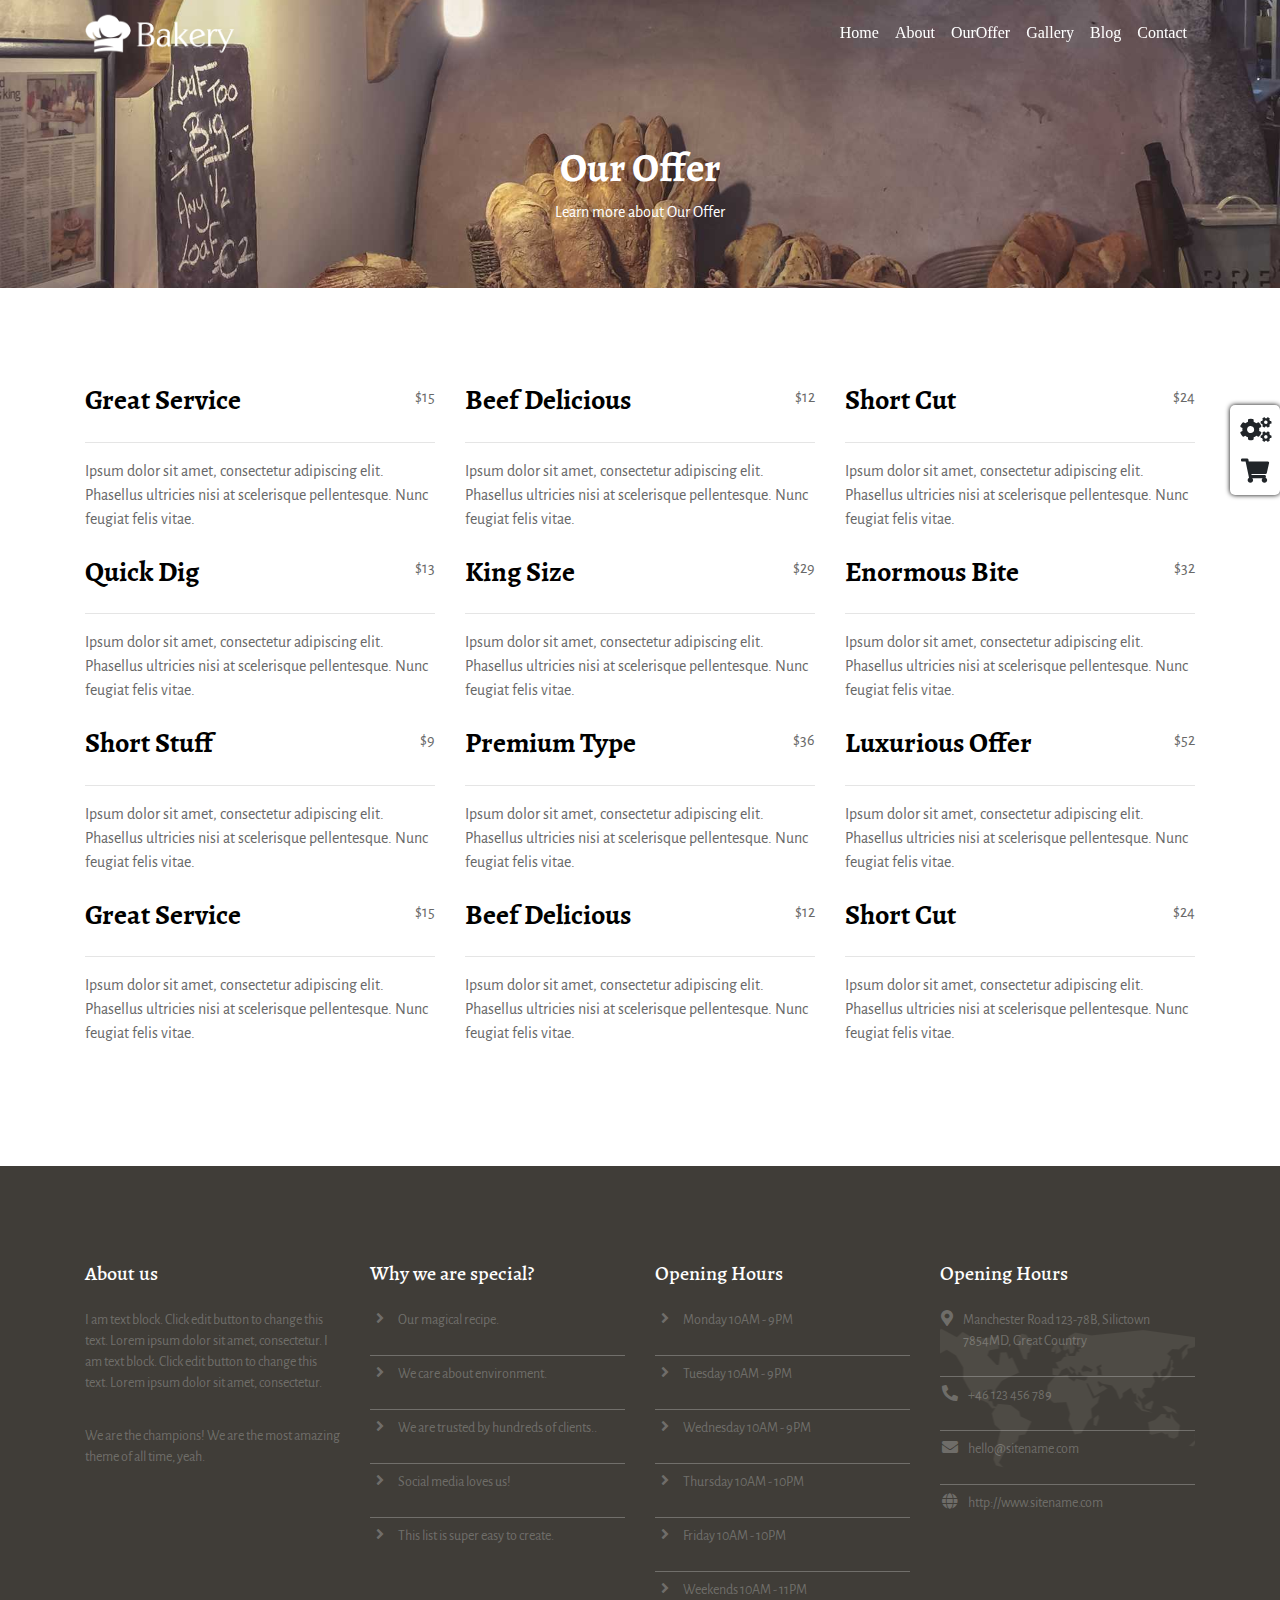
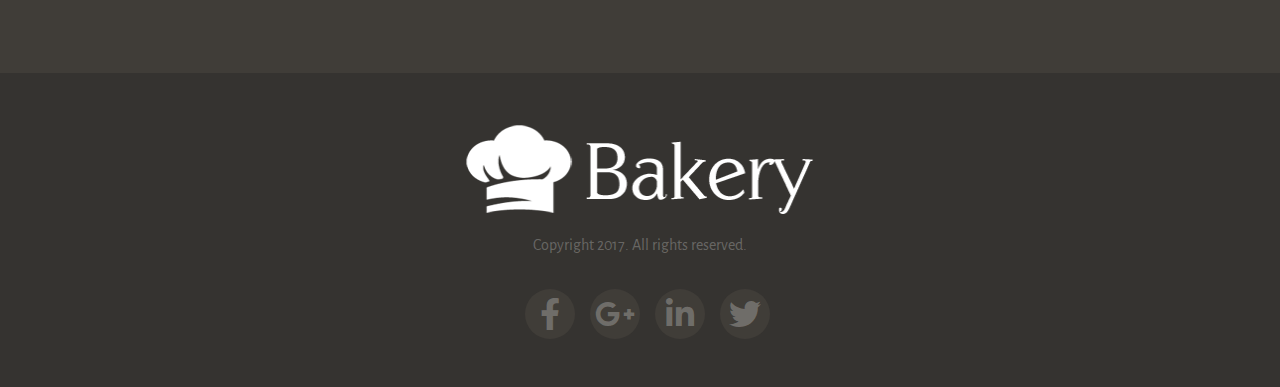
<file: ourOffer.html>
<html>

<head>

    <link rel="stylesheet" href="css/bootstrap.min.css">
    <link rel="stylesheet" href="css/all.min.css">
    <link rel="stylesheet" href="css/style.css">
    <link rel="stylesheet" href="css/about.css">
    <meta charset="UTF-8">
    <meta http-equiv="X-UA-Compatible" content="IE=edge">
    <meta name="viewport" content="width=device-width, initial-scale=1.0">
    <title>Bakery | OurOffer</title>
    <link rel="icon" type="iamges/x-icon" href="images/alphabet-a.png">
    <style>
        .offer-item {
            margin-bottom: 25px;
        }
    </style>
</head>

<body>

    <header>
        <!-- navBar section  -->
        <nav class="navbar navbar-expand-sm navbar-dark fixed-top bg-transparent">
            <div class="container">
                <a class="navbar-brand" href="#"><img id="scroll-img" src="images/bakery-light-1.png" alt=""></a>
                <button class="navbar-toggler d-lg-none" type="button" data-toggle="collapse"
                    data-target="#collapsibleNavId" aria-controls="collapsibleNavId" aria-expanded="false"
                    aria-label="Toggle navigation">
                    <span class="navbar-toggler-icon"></span>
                </button>
                <div class="collapse navbar-collapse" id="collapsibleNavId">
                    <ul class="navbar-nav ml-auto mt-2 mt-lg-0">
                        <li class="nav-item ">
                            <a class="nav-link active" href="index.html">Home </a>
                        </li>
                        <li class="nav-item">
                            <a class="nav-link" href="about.html">About</a>
                        </li>
                        <li class="nav-item">
                            <a class="nav-link" href="ourOffer.html">OurOffer</a>
                        </li>
                        <li class="nav-item">
                            <a class="nav-link" href="gallery.html">Gallery</a>
                        </li>
                        <li class="nav-item">
                            <a class="nav-link" href="blog.html">Blog</a>
                        </li>
                        <li class="nav-item">
                            <a class="nav-link" href="contact.html">Contact</a>
                        </li>

                    </ul>

                </div>
            </div>
        </nav>

        <!-- Home content -->
        <section id="about" class="pt-5 text-center ">
            <div class="container py-5">
                <h1 class="mt-5 text-white">Our Offer</h1>
                <p class="text-white">Learn more about Our Offer</p>
            </div>

        </section>
    </header>

    <!-- our offer section-->
    <section id="offer-part" class="py-5">
        <div class="container py-5">
            <div class="row">
                <div class="col-md-4">
                    <div class="offer-item">
                        <div class="upperPart d-flex align-items-center justify-content-between">
                            <h3>Great Service</h3>
                            <p>$15</p>
                        </div>
                        <hr>
                        <p>Ipsum dolor sit amet, consectetur adipiscing elit.
                            Phasellus ultricies nisi at scelerisque pellentesque.
                            Nunc feugiat felis vitae.
                        </p>
                    </div>
                </div>
                <div class="col-md-4">
                    <div class="offer-item">
                        <div class="upperPart d-flex align-items-center justify-content-between">
                            <h3>Beef Delicious</h3>
                            <p>$12</p>
                        </div>
                        <hr>
                        <p>Ipsum dolor sit amet, consectetur adipiscing elit.
                            Phasellus ultricies nisi at scelerisque pellentesque.
                            Nunc feugiat felis vitae.
                        </p>
                    </div>
                </div>
                <div class="col-md-4">
                    <div class="offer-item">
                        <div class="upperPart d-flex align-items-center justify-content-between">
                            <h3>Short Cut</h3>
                            <p>$24</p>
                        </div>
                        <hr>
                        <p>Ipsum dolor sit amet, consectetur adipiscing elit.
                            Phasellus ultricies nisi at scelerisque pellentesque.
                            Nunc feugiat felis vitae.
                        </p>
                    </div>
                </div>
                <div class="col-md-4">
                    <div class="offer-item">
                        <div class="upperPart d-flex align-items-center justify-content-between">
                            <h3>Quick Dig</h3>
                            <p>$13</p>
                        </div>
                        <hr>
                        <p>Ipsum dolor sit amet, consectetur adipiscing elit.
                            Phasellus ultricies nisi at scelerisque pellentesque.
                            Nunc feugiat felis vitae.
                        </p>
                    </div>
                </div>
                <div class="col-md-4">
                    <div class="offer-item">
                        <div class="upperPart d-flex align-items-center justify-content-between">
                            <h3>King Size</h3>
                            <p>$29</p>
                        </div>
                        <hr>
                        <p>Ipsum dolor sit amet, consectetur adipiscing elit.
                            Phasellus ultricies nisi at scelerisque pellentesque.
                            Nunc feugiat felis vitae.
                        </p>
                    </div>
                </div>
                <div class="col-md-4">
                    <div class="offer-item">
                        <div class="upperPart d-flex align-items-center justify-content-between">
                            <h3>Enormous Bite</h3>
                            <p>$32</p>
                        </div>
                        <hr>
                        <p>Ipsum dolor sit amet, consectetur adipiscing elit.
                            Phasellus ultricies nisi at scelerisque pellentesque.
                            Nunc feugiat felis vitae.
                        </p>
                    </div>
                </div>
                <div class="col-md-4">
                    <div class="offer-item">
                        <div class="upperPart d-flex align-items-center justify-content-between">
                            <h3>Short Stuff</h3>
                            <p>$9</p>
                        </div>
                        <hr>
                        <p>Ipsum dolor sit amet, consectetur adipiscing elit.
                            Phasellus ultricies nisi at scelerisque pellentesque.
                            Nunc feugiat felis vitae.
                        </p>
                    </div>
                </div>
                <div class="col-md-4">
                    <div class="offer-item">
                        <div class="upperPart d-flex align-items-center justify-content-between">
                            <h3>Premium Type</h3>
                            <p>$36</p>
                        </div>
                        <hr>
                        <p>Ipsum dolor sit amet, consectetur adipiscing elit.
                            Phasellus ultricies nisi at scelerisque pellentesque.
                            Nunc feugiat felis vitae.
                        </p>
                    </div>
                </div>
                <div class="col-md-4">
                    <div class="offer-item">
                        <div class="upperPart d-flex align-items-center justify-content-between">
                            <h3>Luxurious Offer</h3>
                            <p>$52</p>
                        </div>
                        <hr>
                        <p>Ipsum dolor sit amet, consectetur adipiscing elit.
                            Phasellus ultricies nisi at scelerisque pellentesque.
                            Nunc feugiat felis vitae.
                        </p>
                    </div>
                </div>
                <div class="col-md-4">
                    <div class="offer-item">
                        <div class="upperPart d-flex align-items-center justify-content-between">
                            <h3>Great Service</h3>
                            <p>$15</p>
                        </div>
                        <hr>
                        <p>Ipsum dolor sit amet, consectetur adipiscing elit.
                            Phasellus ultricies nisi at scelerisque pellentesque.
                            Nunc feugiat felis vitae.
                        </p>
                    </div>
                </div>
                <div class="col-md-4">
                    <div class="offer-item">
                        <div class="upperPart d-flex align-items-center justify-content-between">
                            <h3>Beef Delicious</h3>
                            <p>$12</p>
                        </div>
                        <hr>
                        <p>Ipsum dolor sit amet, consectetur adipiscing elit.
                            Phasellus ultricies nisi at scelerisque pellentesque.
                            Nunc feugiat felis vitae.
                        </p>
                    </div>
                </div>
                <div class="col-md-4">
                    <div class="offer-item">
                        <div class="upperPart d-flex align-items-center justify-content-between">
                            <h3>Short Cut</h3>
                            <p>$24</p>
                        </div>
                        <hr>
                        <p>Ipsum dolor sit amet, consectetur adipiscing elit.
                            Phasellus ultricies nisi at scelerisque pellentesque.
                            Nunc feugiat felis vitae.
                        </p>
                    </div>
                </div>
            </div>
        </div>
    </section>

    <!-- my working hours -->
    <section id="home-hours" class="pt-5">
        <div class="container py-5">
            <div class="row">
                <div class="col-lg-3 col-md-6">
                    <div class="h-h-item">
                        <h5>About us</h5>
                        <p class="py-3">I am text block. Click edit button to change this text.
                            Lorem ipsum dolor sit amet, consectetur. I am text block.
                            Click edit button to change this text.
                            Lorem ipsum dolor sit amet, consectetur.
                        </p>
                        <p>We are the champions! We are the most amazing theme of all time,
                            yeah.
                        </p>
                    </div>
                </div>
                <div class="col-lg-3 col-md-6">
                    <div class="h-h-items">
                        <h5>Why we are special?</h5>
                        <div class="h-h-item d-flex pt-3 pb-2">
                            <i class="fas fa-angle-right fa-fw"></i>
                            <p class="pl-2">Our magical recipe.</p>
                        </div>
                        <div class="h-h-item d-flex py-2">
                            <i class="fas fa-angle-right fa-fw"></i>
                            <p class="pl-2">We care about environment.</p>
                        </div>
                        <div class="h-h-item d-flex py-2">
                            <i class="fas fa-angle-right fa-fw"></i>
                            <p class="pl-2">We are trusted by hundreds of clients..</p>
                        </div>
                        <div class="h-h-item d-flex py-2">
                            <i class="fas fa-angle-right fa-fw"></i>
                            <p class="pl-2">Social media loves us!</p>
                        </div>
                        <div class="h-h-item d-flex py-2 last">
                            <i class="fas fa-angle-right fa-fw"></i>
                            <p class="pl-2">This list is super easy to create.</p>
                        </div>
                    </div>
                </div>
                <div class="col-lg-3 col-md-6">
                    <div class="h-h-items">
                        <h5>Opening Hours</h5>
                        <div class="h-h-item d-flex pt-3 pb-2">
                            <i class="fas fa-angle-right fa-fw"></i>
                            <p class="pl-2">Monday 10AM - 9PM</p>
                        </div>
                        <div class="h-h-item d-flex py-2">
                            <i class="fas fa-angle-right fa-fw"></i>
                            <p class="pl-2">Tuesday 10AM - 9PM</p>
                        </div>
                        <div class="h-h-item d-flex py-2">
                            <i class="fas fa-angle-right fa-fw"></i>
                            <p class="pl-2">Wednesday 10AM - 9PM</p>
                        </div>
                        <div class="h-h-item d-flex py-2">
                            <i class="fas fa-angle-right fa-fw"></i>
                            <p class="pl-2">Thursday 10AM - 10PM</p>
                        </div>
                        <div class="h-h-item d-flex py-2 ">
                            <i class="fas fa-angle-right fa-fw"></i>
                            <p class="pl-2">Friday 10AM - 10PM</p>
                        </div>
                        <div class="h-h-item d-flex py-2 last">
                            <i class="fas fa-angle-right fa-fw"></i>
                            <p class="pl-2">Weekends 10AM - 11PM</p>
                        </div>
                    </div>
                </div>
                <div class="col-lg-3 col-md-6">
                    <div class="h-h-items bg-special ">
                        <h5>Opening Hours</h5>
                        <div class="h-h-item d-flex pt-3 pb-2 ">
                            <i class="fas fa-map-marker-alt fa-fw"></i>
                            <p class="pl-2">Manchester Road 123-78B, Silictown 7854MD, Great Country</p>
                        </div>
                        <div class="h-h-item d-flex py-2">
                            <i class="fa fa-phone fa-flip-horizontal fa-fw"></i>
                            <p class="pl-2 hover">+46 123 456 789</p>
                        </div>
                        <div class="h-h-item d-flex py-2">
                            <i class="fa fa-envelope fa-fw"></i>
                            <p class="pl-2 hover">hello@sitename.com</p>
                        </div>
                        <div class="h-h-item d-flex py-2 last ">
                            <i class="fa fa-globe fa-fw "></i>
                            <p class="pl-2 hover">http://www.sitename.com</p>
                        </div>

                    </div>
                </div>
            </div>
        </div>
    </section>

    <!-- global footer for all pages -->
    <footer>
        <div class="container text-center py-5">
            <img src="images/bakery-light-1.png" alt="">
            <p class="py-3">Copyright 2017. All rights reserved.</p>
            <div class="footer-icons d-flex justify-content-center">
                <div class="footer-icon face">
                    <i class="fab fa-facebook-f fa-2x"></i>
                </div>
                <div class="footer-icon google">
                    <i class="fab fa-google-plus-g fa-2x"></i>
                </div>
                <div class="footer-icon linked">
                    <i class="fab fa-linkedin-in fa-2x"></i>
                </div>
                <div class="footer-icon twitter">
                    <i class="fab fa-twitter fa-2x"></i>
                </div>
            </div>
        </div>
    </footer>



    <section id="fixed-icons">
        <div class="scroll-up">
            <i class="fas fa-angle-up text-white"></i>
        </div>
        <div class="fixed-bar d-flex align-items-center">
            <div class="sideBar-icons d-flex justify-content-center align-items-center flex-column">
                <i id="toggle-sideBar" class="fas fa-cogs mb-3 "></i>
                <i class="fa fa-shopping-cart "></i>

            </div>
            <div class="side-bar">
                <div class="container pt-5">
                    <h6>Choose Accent Color:
                    </h6>
                    <div class="color-box"></div>
                    <div class="color-box"></div>
                    <div class="color-box"></div>
                    <div class="color-box"></div>
                    <div class="color-box"></div>
                    <div class="color-box"></div>
                    <div class="color-box"></div>
                    <div class="color-box"></div>
                    <div class="color-box"></div>
                    <div class="color-box"></div>
                    <div class="color-box"></div>
                    <div class="color-box"></div>
                    <div class="color-box"></div>
                    <div class="color-box"></div>
                    <div class="color-box"></div>
                    <div class="color-box"></div>
                    <div class="color-box"></div>
                    <div class="color-box"></div>
                    <div class="clearfix"></div>
                    <h6 class="my-5">Choose Demo Sites:</h6>


                    <div class="site-img">
                        <img src="images/asset 37.jpeg" alt="">
                    </div>
                    <div class="site-img">
                        <img src="images/asset 38.jpeg" alt="">
                    </div>
                    <div class="site-img">
                        <img src="images/asset 39.jpeg" alt="">
                    </div>
                    <div class="site-img">
                        <img src="images/asset 40.jpeg" alt="">
                    </div>
                    <div class="site-img">
                        <img src="images/asset 41.jpeg" alt="">
                    </div>
                    <div class="site-img">
                        <img src="images/asset 42.jpeg" alt="">
                    </div>
                    <div class="site-img">
                        <img src="images/asset 43.jpeg" alt="">
                    </div>
                    <div class="site-img">
                        <img src="images/asset 44.jpeg" alt="">
                    </div>
                    <div class="site-img">
                        <img src="images/asset 45.jpeg" alt="">
                    </div>
                    <div class="site-img">
                        <img src="images/asset 46.jpeg" alt="">
                    </div>
                    <div class="site-img">
                        <img src="images/asset 47.jpeg" alt="">
                    </div>

                    <div class="site-img">
                        <img src="images/asset 48.jpeg" alt="">
                    </div>
                    <div class="site-img">
                        <img src="images/asset 49.jpeg" alt="">
                    </div>
                    <div class="site-img">
                        <img src="images/asset 50.jpeg" alt="">
                    </div>
                    <div class="site-img">
                        <img src="images/asset 51.jpeg" alt="">
                    </div>
                    <div class="site-img">
                        <img src="images/asset 52.jpeg" alt="">
                    </div>
                    <div class="site-img">
                        <img src="images/asset 53.jpeg" alt="">
                    </div>
                    <div class="site-img">
                        <img src="images/asset 54.jpeg" alt="">
                    </div>
                    <div class="site-img">
                        <img src="images/asset 55.jpeg" alt="">
                    </div>
                    <div class="site-img">
                        <img src="images/asset 56.jpeg" alt="">
                    </div>

                    <div class="site-img">
                        <img src="images/asset 57.jpeg" alt="">
                    </div>
                    <div class="site-img">
                        <img src="images/asset 58.jpeg" alt="">
                    </div>
                    <div class="site-img">
                        <img src="images/asset 59.jpeg" alt="">
                    </div>

                    <div class="site-img">
                        <img src="images/asset 60.jpeg" alt="">
                    </div>
                    <div class="site-img">
                        <img src="images/asset 61.jpeg" alt="">
                    </div>
                    <div class="site-img">
                        <img src="images/asset 62.jpeg" alt="">
                    </div>
                    <div class="site-img">
                        <img src="images/asset 63.jpeg" alt="">
                    </div>
                    <div class="site-img">
                        <img src="images/asset 64.jpeg" alt="">
                    </div>
                    <div class="site-img">
                        <img src="images/asset 65.jpeg" alt="">
                    </div>
                    <div class="site-img">
                        <img src="images/asset 66.jpeg" alt="">
                    </div>
                    <div class="site-img">
                        <img src="images/asset 67.jpeg" alt="">
                    </div>
                    <div class="site-img">
                        <img src="images/asset 68.jpeg" alt="">
                    </div>

                    <div class="clearfix"></div>


                </div>
            </div>
        </div>
        </div>
    </section>








    <script src="js/jquery-3.5.1.min.js"></script>
    <script src="js/popper.min.js"></script>
    <script src="js/bootstrap.min.js"></script>
    <script src="js/index.js"></script>
    <script src="js/main.js"></script>
</body>

</html>
</file>
<file: css/style.css>
body
{
    font-family: 'segoe ui light';
    margin: 0;
    padding: 0;
    box-sizing: border-box;
}

@font-face{
    src: url(../fonts/Alegreya_Sans/AlegreyaSans-Regular.ttf);
    font-family: ags-400;
}
@font-face{
    src: url(../fonts/Alegreya/Alegreya-Medium.ttf);
    font-family: ag-500;
}
@font-face{
    src: url(../fonts/Alegreya/Alegreya-Bold.ttf);
    font-family: ag-600;
}
 h1,h2,h3,h4,h5,h6{
    color: black;
} 
 h1,h2,h3{
    font-family: "ag-600";
} 
h4,h5,h6{
    font-family: "ag-500";
}
 p{
    color:#686868;
    font-family: "ags-400";
} 
/*NavBar Adjustment*/
header nav{
    transition: all 1s;
}
header .container .navbar-brand img{
    width: 150px;
}

header .container .navbar-collapse .navbar-nav .nav-item .nav-link{
    font-size: 16px;
    color: white ;
    transition: color 0.51s;
}
header .container .navbar-collapse .navbar-nav .nav-item a:hover{
    color: #e0c690   !important ;
    
}
.navScroll-link{
    color: black !important;
    
}

/* My home Data*/
header #home{
    background-image: url(../images/drew-coffman-1872.jpg);
    height: 90vh;
    background-position: center center;
    background-size: 100% 100%;
    color: white;
}
#home .home-content p:nth-child(1){
    font-size: 22px;
}
 #home .home-content h1{
    font-size: 76px;
} 
#home .home-content p:nth-child(3){
    font-size: 24px;
    max-width: 550px;
    margin:auto;
    
}
#home .home-content p,#home .home-content h1{
    color:white;
}
#home .home-content .home-btn .btn1{
    color: white;
    background-color: #8e7754;
    font-weight: 500;

}
#home .home-content .home-btn .btn1:hover{
    color: black;
    background-color: white !important;
}
#home .home-content .home-btn .btn2{
    color: white;
    background-color: transparent;
    border: solid 2px white;
    font-weight: 500;

}
#home .home-content .home-btn .btn2:hover{
    color: black;
    background-color: white;
}

/*My scroll-down build*/

 #scroll-down{
    width: 30px;
    height: 50px;
    border: solid 1px white;
    margin: auto;
    border-radius: 15px;
    cursor: pointer;
}
#scroll-down .ball{
    width: 10px;
    height: 10px;
    background-color: white;
    border-radius: 50%;
    animation-name: movingBall;
    animation-duration: 2s;
    animation-iteration-count: infinite;
}
@keyframes movingBall{
    from{
        margin: 4px;
        opacity: 1;

    }
    to{
        margin-top: 25px;
        opacity: 0;
    }
}

/*my home-about section*/
#home-about .container .row .h-a-info{
    padding-left: 48px;
}
#home-about .h-a-icons i{
    color:#8e7754 ;
    font-size: 25px;
}
#home-about .h-a-icons .icon-circle{
    width: 50px;
    height: 50px;
    border: solid 1px rgb(216, 214, 214);
    background-color: white;
    display: flex;
    justify-content: center;
    align-items: center;
    border-radius: 50%;
}
#home-about .h-a-icons p{
    padding-top: 10px;
    line-height: 40px;
}
#home-location .container .row .h-l-img{
    padding-left: 48px;
}
/* my info sections*/

 .h-a-icons i{
    color:#8e7754 ;
    font-size: 25px;
}
 .h-a-icons .icon-circle{
    width: 50px;
    height: 50px;
    border: solid 1px rgb(216, 214, 214);
    background-color: white;
    display: flex;
    justify-content: center;
    align-items: center;
    border-radius: 50%;
}
 .h-a-icons p{
    padding-top: 10px;
    line-height: 40px;
}
#home-info .container .row .iframe{
    padding-left: 48px;
}

/*my home-hours section*/
#home-hours {
    background-color: #403D38;
}
#home-hours h5{
    color: white;
}
#home-hours p{
    color: rgba(255, 255, 255, 0.26);
    font-size: 14px;
}
#home-hours .h-h-items .h-h-item i{
    color: rgba(255, 255, 255, 0.26);
}
#home-hours .h-h-items .h-h-item{
    border-bottom: solid 1px  rgba(255, 255, 255, 0.26);
}
#home-hours .h-h-items .last{
    border-bottom: none;
}
#home-hours  .bg-special{
    background-image: url(../images/contact-details-map.png);
    background-position: center center;
    background-repeat: no-repeat;
    background-color: #403D38;
    background-blend-mode: overlay;
}
#home-hours .h-h-items .hover{
    transition: color   1s;
}
#home-hours .h-h-items .hover:hover{
    cursor: pointer;
    color: white;
}

/*footer*/
footer{
     background-color: #353330; 
   
}
footer img{
    width: 350px;
}
footer .footer-icons .footer-icon{
    width: 50px;
    height: 50px;
    display: flex;
    justify-content: center;
    align-items: center;
    background-color: #403D38;
    border-radius: 50%;
    margin-left: 15px;
    transition: all 0.5s;
    color: rgba(255, 255, 255, 0.26);
}
footer p{
    color: rgba(255, 255, 255, 0.26);
}
footer .footer-icons .face:hover{
    background-color: #3b5998;
}
footer .footer-icons .google:hover{
    background-color: #dd4b39;
}
footer .footer-icons .linked:hover{
    background-color: #007bb5;
}
footer .footer-icons .twitter:hover{
    background-color: #00aced;
}
footer .footer-icons .footer-icon:hover {
    color:white;
}


/*responsive*/

@media only screen and (max-width:576px){
    #home .home-content p:nth-child(1){
        font-size: 22px;
    }
     #home .home-content h1{
        font-size: 34px;
    } 
    #home .home-content p:nth-child(3){
        font-size: 16px;
        max-width: 550px;
        margin:auto;
        
    }
    #home-about .container .row .h-a-info{
        padding-left: 0;
        
    }
    #home-location .container .row .h-l-img{
        padding-left: 0;
    }
    #home-info .container .row .iframe{
        padding-left: 0px;
    }
}
@media only screen and (min-width:576px) and (max-width:768px){
    #home .home-content p:nth-child(1){
        font-size: 22px;
    }
     #home .home-content h1{
        font-size: 34px;
    } 
    #home .home-content p:nth-child(3){
        font-size: 16px;
        max-width: 550px;
        margin:auto;
        
    }
    #home-about .container .row .h-a-info{
        padding-left: 0;
        
    }
    #home-location .container .row .h-l-img{
        padding-left: 0;
    }
    #home-info .container .row .iframe{
        padding-left: 0px;
    }
}

/*fixed parts in the page.*/

#fixed-icons .scroll-up{
    width: 40px;
    height: 40px;
    background-color: rgba(0,0,0,0.6);
    display: flex;
    justify-content: center;
    align-items: center;
    border-radius: 50%;
    position: fixed;
    right: 40px;
    bottom: 20px;
    transition: all 0.5s;
    border: solid 1px rgba(255, 255, 255, 0.5) ;
    cursor: pointer;
    
}
#fixed-icons .scroll-up:hover{
    background-color:rgba(0,0,0,0.9); 
}
/*side-bar*/
#fixed-icons .fixed-bar .side-bar  .color-box{
    width: 20;
    height: 20;
    border-radius: 3px;
    float: left;
    margin-left: 13px;
    margin-bottom: 10px;
    transition: all 0.5s;
    cursor: pointer;
}
#fixed-icons .fixed-bar .side-bar  .color-box:hover{
    transform: scale(1.2,1.2);
}
#fixed-icons .fixed-bar {
    right: -300;
    top: 0;
    z-index: 6666666;
    position: fixed;
    transition: all 1s;
}
#fixed-icons .fixed-bar .side-bar{
    width: 300px;
    height: 100vh;
    background-color: white;
    overflow: scroll;
    
}

.site-img{
    float: left;
    margin-right: 10px;
    margin-bottom: 10px;
    transition: all 0.5s;
    position: relative;
    cursor: pointer;
}
.site-img:hover{
   transform: translateY(-5px);
}
.site-img::after{
    content: "";
    position: absolute;
    top:0;  
    bottom: 0;
    left: 0;
    right: 0;
    background-color: rgba(255, 255, 255, 0.2);
    opacity: 0;
    transition: all 0.5s;
}
 .site-img:hover:after{
    opacity: 1;
} 

/*sideBar icons*/
.sideBar-icons{
    width: 50px;
    height: 90px;
    background-color: white;
    font-size: 25px;
    border-radius: 5px;
    box-shadow: 0 0 5px black;
}
.sideBar-icons i{
    transition: all 0.5s;
    cursor: pointer;
}
.sideBar-icons i:hover{
    color:#0275d8 ;
}
</file>
<file: css/about.css>
header{
    background-image: url(../images/drew-coffman-1872.jpg);
    background-position: center center;
    background-size: cover;

}
#about-adv .container i{
    color: #8E7754;
}
#about-counter{
    background-color:#8E7754 ;  
    color: white    ;
    
}
#about-counter h2,#about-counter h5{
color: white;
}
</file>
<file: css/blog.css>
#allBlog span{
    color: #999999;
    font-size: 12px;
}
.anchor{
    color: #686868;
    transition: all 0.5s;
}
.anchor  i{
    transition: all 0.5s;
}
.anchor:hover{
    color: #8E7754;
}
.anchor:hover i{
    padding-left: 10px;
}
.quotePost {
    background-color: #8E7754;
    transition: all 0.5s;
    cursor: pointer;
}
.quotePost:hover{
    background-color: #333333;
}
.blog-right input{
    border: solid 1px #ccc9c9;
    padding: 6px;
    border-radius: 5px;
    width: 255px;
}
.blog-right ul li a{
    text-decoration: none;
    color:#686868 ;
  
}


.blog-right ul li a:hover{
    color: #92764b;
}
a{
    color:#686868 ;
   
}
a:hover{
    color: #92764b;
}
</file>
<file: css/contact.css>
.btn-contact{
    background-color: #8E7754;
    color: white;
    padding: 12px 15px;
    transition: all 0.5s;
    margin-bottom: 15px;
}
.btn-contact:hover{
    background-color: #333333 !important;
    color: white;
}
</file>
<file: css/gallery.css>
#gallery .gallery-item{
    position: relative;
    overflow: hidden;
}
#gallery .gallery-item .over-layer{
    position: absolute;
    top: 0;
    left: 0;
    right: 0;
    bottom: 0;
    background-color: rgba(0, 0, 0, 0.3); 
    display: flex;
    justify-content: center;
    align-items: center;
    opacity: 0;
    transition: all 1s;
}

#gallery .gallery-item  img{
transition: all 1s;
}
#gallery .gallery-item:hover .over-layer {
    opacity: 1;
}
#gallery .gallery-item:hover img {
    transform: scale(1.1,1.1);
}
</file>
